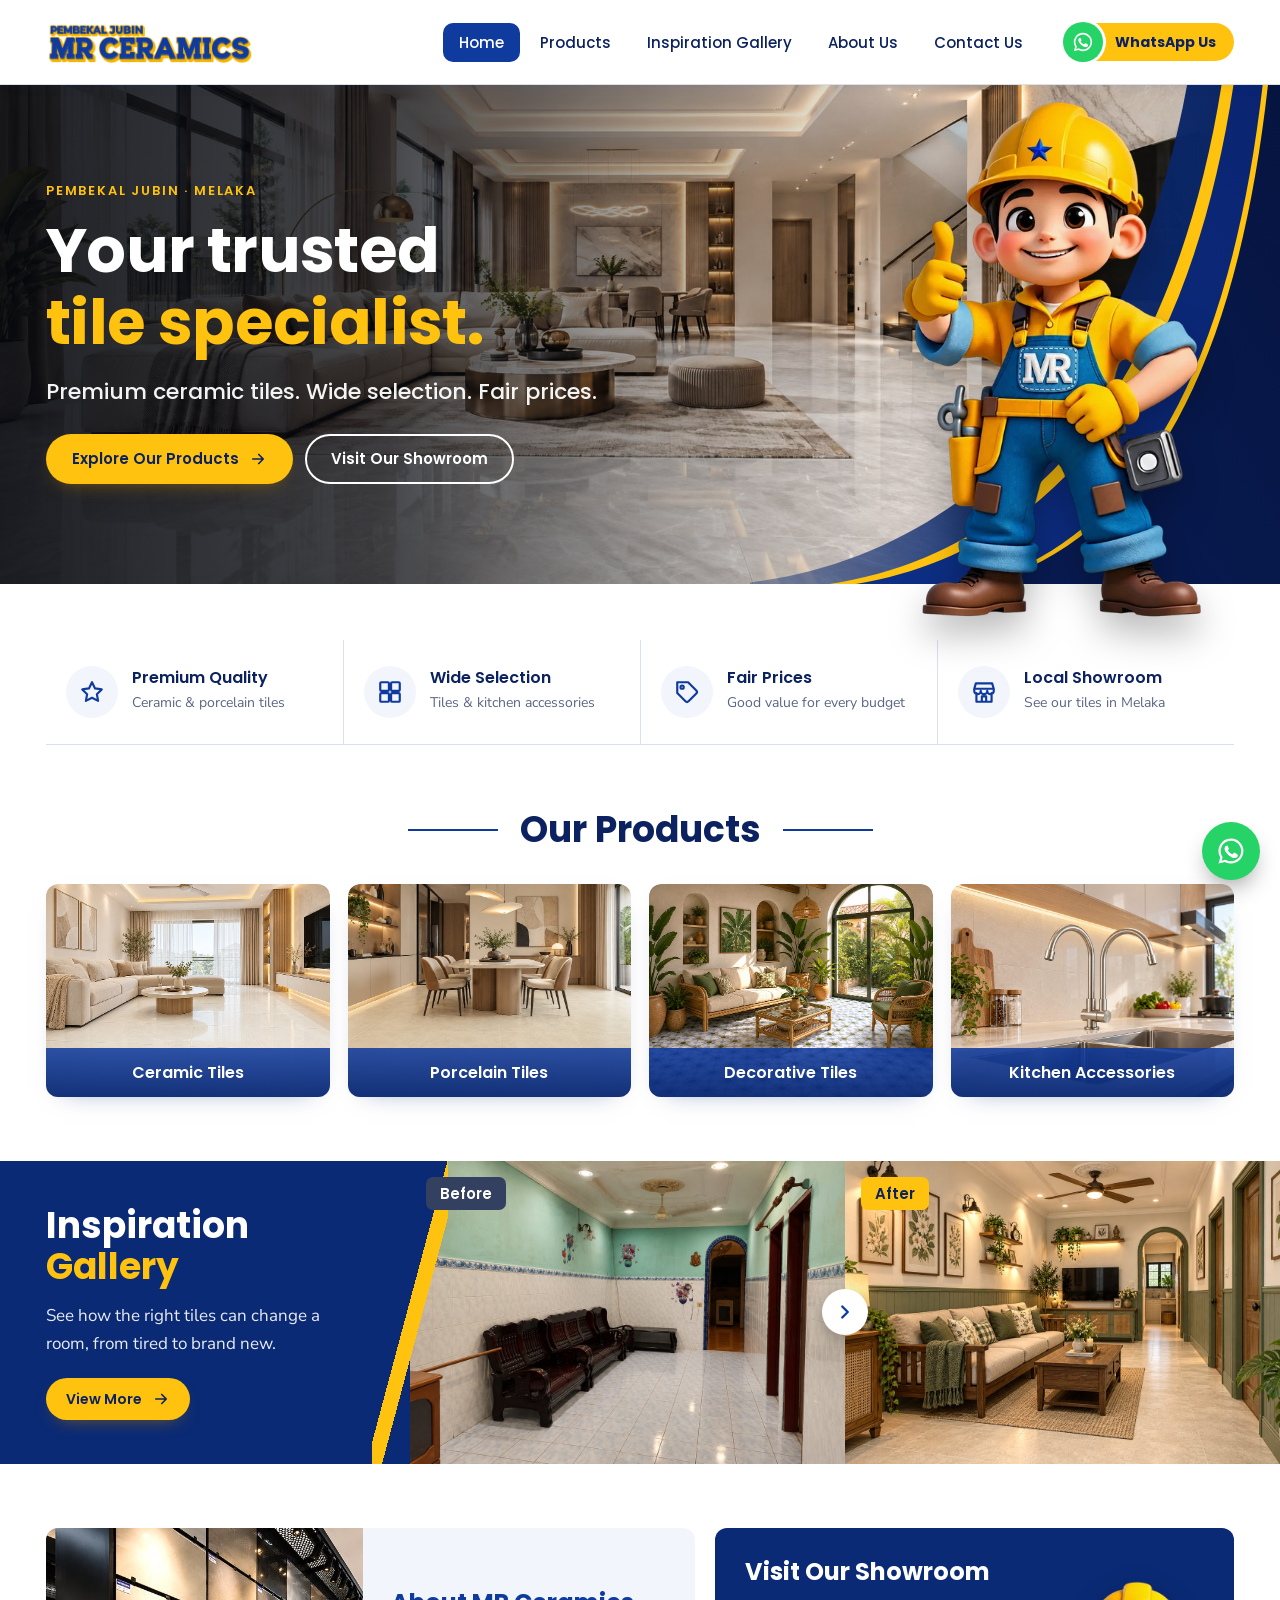
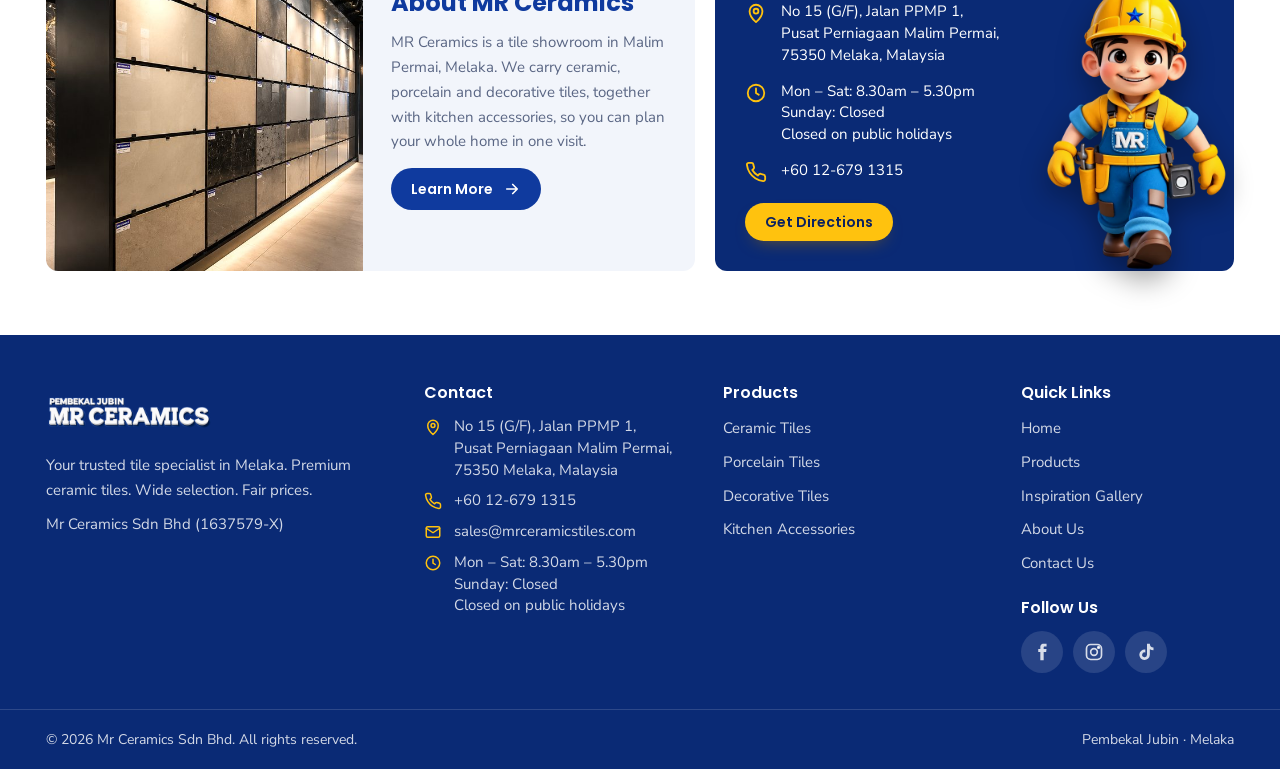
<file: index.html>
<!doctype html>
<html lang="en">
<head>
<meta charset="utf-8">
<meta name="viewport" content="width=device-width, initial-scale=1, viewport-fit=cover">
<title>MR CERAMICS | Tile Specialist in Melaka</title>
<meta name="description" content="MR CERAMICS (Mr Ceramics Sdn Bhd) — your trusted tile specialist in Melaka. Premium ceramic tiles, wide selection, fair prices.">
<link rel="preconnect" href="https://fonts.googleapis.com"><link rel="preconnect" href="https://fonts.gstatic.com" crossorigin>
<link rel="stylesheet" href="https://fonts.googleapis.com/css2?family=Poppins:wght@500;600;700&family=Nunito+Sans:wght@400;600;700&display=swap">
<link rel="stylesheet" href="style.css">
</head>
<body>

<header class="site-header"><div class="wrap nav">
  <a class="brand" href="/"><img src="logo-color.png" width="442" height="150" alt="Pembekal Jubin MR CERAMICS"></a>
  <nav class="menu" id="menu" aria-label="Main"><a href="/" aria-current="page">Home</a><a href="products.html">Products</a><a href="inspiration.html">Inspiration Gallery</a><a href="about.html">About Us</a><a href="contact.html">Contact Us</a><a class="wa-mobile" href="https://wa.me/60126791315" target="_blank" rel="noopener">WhatsApp Us</a></nav>
  <a class="wa-pill" href="https://wa.me/60126791315" target="_blank" rel="noopener"><span class="ic"><svg viewBox="0 0 24 24" fill="currentColor"><path d="M12 2a10 10 0 0 0-8.6 15.1L2 22l5-1.3A10 10 0 1 0 12 2zm0 18.2a8.2 8.2 0 0 1-4.2-1.1l-.3-.2-3 .8.8-2.9-.2-.3A8.2 8.2 0 1 1 12 20.2zm4.5-6.1c-.2-.1-1.5-.7-1.7-.8-.2-.1-.4-.1-.6.1l-.8 1c-.1.2-.3.2-.5.1a6.7 6.7 0 0 1-3.3-2.9c-.2-.4.2-.4.7-1.3.1-.2 0-.3 0-.4l-.8-1.8c-.2-.5-.4-.4-.6-.4h-.5a1 1 0 0 0-.7.3 3 3 0 0 0-.9 2.2 5.2 5.2 0 0 0 1.1 2.7 11.8 11.8 0 0 0 4.5 4c1.7.7 2.3.8 3.2.6.5-.1 1.5-.6 1.7-1.2.2-.6.2-1.1.2-1.2-.1-.1-.2-.2-.5-.3z"/></svg></span><span>WhatsApp Us</span></a>
  <button class="burger" type="button" aria-label="Open menu" aria-controls="menu" aria-expanded="false"><svg viewBox="0 0 24 24" fill="none" stroke="currentColor" stroke-width="2.2" stroke-linecap="round"><path d="M4 7h16M4 12h16M4 17h16"/></svg></button>
</div></header>
<main>

<section class="hero">
  <div class="hero-media"><img class="photo " src="home-hero.jpg" width="1920" height="720" alt="Homepage main image" loading="lazy"></div>
  <div class="hero-shade"></div><div class="hero-swoosh" aria-hidden="true"><svg viewBox="0 0 400 600" preserveAspectRatio="none">
<defs>
<linearGradient id="sw1" x1="0" y1="0" x2="1" y2="0"><stop offset="0" stop-color="#0B2A6F" stop-opacity=".35"/><stop offset=".45" stop-color="#0B2A6F" stop-opacity=".92"/><stop offset="1" stop-color="#0A2463"/></linearGradient>
<linearGradient id="sw2" x1="0" y1="1" x2="1" y2="0"><stop offset="0" stop-color="#0D2F86"/><stop offset="1" stop-color="#0A2470"/></linearGradient>
<linearGradient id="sw3" x1="0" y1="1" x2="1" y2="0"><stop offset="0" stop-color="#081C55"/><stop offset="1" stop-color="#061440"/></linearGradient>
</defs>
<path d="M-10 600 C150 575 285 390 330 0 L400 0 L400 600 Z" fill="url(#sw1)"/>
<path d="M60 600 C205 565 318 380 356 0 L400 0 L400 600 Z" fill="#FFC20E"/>
<path d="M80 600 C222 562 329 378 365 0 L400 0 L400 600 Z" fill="url(#sw2)"/>
<path d="M170 600 C287 548 361 360 387 0 L400 0 L400 600 Z" fill="#FFC20E"/>
<path d="M178 600 C294 546 366 358 391 0 L400 0 L400 600 Z" fill="url(#sw3)"/>
</svg></div>
  <div class="wrap hero-inner"><div class="hero-copy">
    <span class="eyebrow">Pembekal Jubin · Melaka</span>
    <h1>Your trusted <span>tile specialist.</span></h1>
    <p class="sub">Premium ceramic tiles. Wide selection. Fair prices.</p>
    <div class="actions"><a class="btn btn-yellow" href="products.html">Explore Our Products <svg viewBox="0 0 24 24" fill="none" stroke="currentColor" stroke-width="2.2" stroke-linecap="round" stroke-linejoin="round"><path d="M5 12h14M13 6l6 6-6 6"/></svg></a>
    <a class="btn btn-line" href="contact.html">Visit Our Showroom</a></div>
  </div></div>
  <img class="hero-mascot" src="mascot-1.webp" alt="MR CERAMICS mascot giving a thumbs up">
</section>
<div class="wrap"><div class="features"><div class="feature"><span class="fi"><svg viewBox="0 0 24 24" fill="none" stroke="currentColor" stroke-width="2" stroke-linejoin="round"><path d="m12 3 2.8 5.7 6.2.9-4.5 4.4 1.1 6.2L12 17.3 6.4 20.2l1.1-6.2L3 9.6l6.2-.9z"/></svg></span><div><b>Premium Quality</b><span>Ceramic & porcelain tiles</span></div></div><div class="feature"><span class="fi"><svg viewBox="0 0 24 24" fill="none" stroke="currentColor" stroke-width="2"><rect x="3" y="3" width="8" height="8" rx="1"/><rect x="13" y="3" width="8" height="8" rx="1"/><rect x="3" y="13" width="8" height="8" rx="1"/><rect x="13" y="13" width="8" height="8" rx="1"/></svg></span><div><b>Wide Selection</b><span>Tiles & kitchen accessories</span></div></div><div class="feature"><span class="fi"><svg viewBox="0 0 24 24" fill="none" stroke="currentColor" stroke-width="2" stroke-linecap="round" stroke-linejoin="round"><path d="M20.6 13.4 13.4 20.6a2 2 0 0 1-2.8 0L3 13V3h10l7.6 7.6a2 2 0 0 1 0 2.8z"/><circle cx="7.5" cy="7.5" r="1.5"/></svg></span><div><b>Fair Prices</b><span>Good value for every budget</span></div></div><div class="feature"><span class="fi"><svg viewBox="0 0 24 24" fill="none" stroke="currentColor" stroke-width="2" stroke-linecap="round" stroke-linejoin="round"><path d="M3 9l1.5-5h15L21 9M3 9h18v2a3 3 0 0 1-6 0 3 3 0 0 1-6 0 3 3 0 0 1-6 0V9zM5 13v8h14v-8M10 21v-5h4v5"/></svg></span><div><b>Local Showroom</b><span>See our tiles in Melaka</span></div></div></div></div>

<section class="sec"><div class="wrap">
  <div class="sec-title"><h2>Our Products</h2></div>
  <div class="cats"><a class="cat-card" href="products.html#ceramic"><img class="photo " src="category-ceramic.jpg" width="600" height="450" alt="Ceramic Tiles" loading="lazy" style="aspect-ratio:600/450"><span class="name">Ceramic Tiles</span></a><a class="cat-card" href="products.html#porcelain"><img class="photo " src="category-porcelain.jpg" width="600" height="450" alt="Porcelain Tiles" loading="lazy" style="aspect-ratio:600/450"><span class="name">Porcelain Tiles</span></a><a class="cat-card" href="products.html#decorative"><img class="photo " src="category-decorative.jpg" width="600" height="450" alt="Decorative Tiles" loading="lazy" style="aspect-ratio:600/450"><span class="name">Decorative Tiles</span></a><a class="cat-card" href="products.html#kitchen"><img class="photo " src="category-kitchen.jpg" width="600" height="450" alt="Kitchen Accessories" loading="lazy" style="aspect-ratio:600/450"><span class="name">Kitchen Accessories</span></a></div>
</div></section>

<section class="band" aria-label="Inspiration Gallery">
  <div class="band-copy">
    <h2>Inspiration <span>Gallery</span></h2>
    <p>See how the right tiles can change a room, from tired to brand new.</p>
    <a class="btn btn-yellow btn-sm" href="inspiration.html">View More <svg viewBox="0 0 24 24" fill="none" stroke="currentColor" stroke-width="2.2" stroke-linecap="round" stroke-linejoin="round"><path d="M5 12h14M13 6l6 6-6 6"/></svg></a>
  </div>
  <div class="ba-static"><span class="tag before">Before</span><img class="photo " src="home-before.jpg" width="900" height="600" alt="Before photo" loading="lazy"></div>
  <div class="ba-static"><span class="ba-arrow"><svg viewBox="0 0 24 24" fill="none" stroke="currentColor" stroke-width="2.6" stroke-linecap="round" stroke-linejoin="round"><path d="m9 6 6 6-6 6"/></svg></span><span class="tag after">After</span><img class="photo " src="home-after.jpg" width="900" height="600" alt="After photo" loading="lazy"></div>
</section>

<section class="sec"><div class="wrap duo">
  <div class="about-card">
    <img class="photo " src="home-about.jpg" width="800" height="600" alt="Showroom photo" loading="lazy">
    <div class="txt"><h3>About MR Ceramics</h3>
      <p>MR Ceramics is a tile showroom in Malim Permai, Melaka. We carry ceramic, porcelain and decorative tiles, together with kitchen accessories, so you can plan your whole home in one visit.</p>
      <a class="btn btn-blue btn-sm" href="about.html">Learn More <svg viewBox="0 0 24 24" fill="none" stroke="currentColor" stroke-width="2.2" stroke-linecap="round" stroke-linejoin="round"><path d="M5 12h14M13 6l6 6-6 6"/></svg></a></div>
  </div>
  <div class="visit">
    <h3>Visit Our Showroom</h3>
    <ul>
      <li><svg viewBox="0 0 24 24" fill="none" stroke="currentColor" stroke-width="2" stroke-linecap="round" stroke-linejoin="round"><path d="M12 22s7-6.1 7-12a7 7 0 0 0-14 0c0 5.9 7 12 7 12z"/><circle cx="12" cy="10" r="2.6"/></svg><span>No 15 (G/F), Jalan PPMP 1,<br>Pusat Perniagaan Malim Permai,<br>75350 Melaka, Malaysia</span></li>
      <li><svg viewBox="0 0 24 24" fill="none" stroke="currentColor" stroke-width="2" stroke-linecap="round"><circle cx="12" cy="12" r="9"/><path d="M12 7v5l3 2"/></svg><span>Mon – Sat: 8.30am – 5.30pm<br>Sunday: Closed<br>Closed on public holidays</span></li>
      <li><svg viewBox="0 0 24 24" fill="none" stroke="currentColor" stroke-width="2" stroke-linecap="round" stroke-linejoin="round"><path d="M22 16.9v3a2 2 0 0 1-2.2 2 19.8 19.8 0 0 1-8.6-3.1 19.5 19.5 0 0 1-6-6A19.8 19.8 0 0 1 2.1 4.2 2 2 0 0 1 4.1 2h3a2 2 0 0 1 2 1.7c.1.9.4 1.8.7 2.7a2 2 0 0 1-.5 2.1L8 9.8a16 16 0 0 0 6 6l1.3-1.3a2 2 0 0 1 2.1-.4c.9.3 1.8.6 2.7.7a2 2 0 0 1 1.7 2z"/></svg><span>+60 12-679 1315</span></li>
    </ul>
    <div class="actions"><a class="btn btn-yellow btn-sm" href="https://www.google.com/maps/search/?api=1&query=No+15+Jalan+PPMP+1+Pusat+Perniagaan+Malim+Permai+75350+Melaka" target="_blank" rel="noopener">Get Directions</a></div>
    <img class="visit-mascot" src="mascot-2.webp" alt="" aria-hidden="true">
  </div>
</div></section>
</main>
<footer class="site-footer">
  <div class="wrap foot">
    <div>
      <img src="logo-white.png" width="442" height="150" alt="Pembekal Jubin MR CERAMICS">
      <p>Your trusted tile specialist in Melaka. Premium ceramic tiles. Wide selection. Fair prices.</p>
      <p style="margin-top:10px">Mr Ceramics Sdn Bhd (1637579-X)</p>
    </div>
    <div><h4>Contact</h4><ul>
      <li class="row"><svg viewBox="0 0 24 24" fill="none" stroke="currentColor" stroke-width="2" stroke-linecap="round" stroke-linejoin="round"><path d="M12 22s7-6.1 7-12a7 7 0 0 0-14 0c0 5.9 7 12 7 12z"/><circle cx="12" cy="10" r="2.6"/></svg><span>No 15 (G/F), Jalan PPMP 1,<br>Pusat Perniagaan Malim Permai,<br>75350 Melaka, Malaysia</span></li>
      <li class="row"><svg viewBox="0 0 24 24" fill="none" stroke="currentColor" stroke-width="2" stroke-linecap="round" stroke-linejoin="round"><path d="M22 16.9v3a2 2 0 0 1-2.2 2 19.8 19.8 0 0 1-8.6-3.1 19.5 19.5 0 0 1-6-6A19.8 19.8 0 0 1 2.1 4.2 2 2 0 0 1 4.1 2h3a2 2 0 0 1 2 1.7c.1.9.4 1.8.7 2.7a2 2 0 0 1-.5 2.1L8 9.8a16 16 0 0 0 6 6l1.3-1.3a2 2 0 0 1 2.1-.4c.9.3 1.8.6 2.7.7a2 2 0 0 1 1.7 2z"/></svg><span>+60 12-679 1315</span></li>
      <li class="row"><svg viewBox="0 0 24 24" fill="none" stroke="currentColor" stroke-width="2" stroke-linecap="round" stroke-linejoin="round"><rect x="3" y="5" width="18" height="14" rx="2"/><path d="m3 7 9 6 9-6"/></svg><span>sales@mrceramicstiles.com</span></li>
      <li class="row"><svg viewBox="0 0 24 24" fill="none" stroke="currentColor" stroke-width="2" stroke-linecap="round"><circle cx="12" cy="12" r="9"/><path d="M12 7v5l3 2"/></svg><span>Mon – Sat: 8.30am – 5.30pm<br>Sunday: Closed<br>Closed on public holidays</span></li></ul></div>
    <div><h4>Products</h4><ul><li><a href="products.html#ceramic">Ceramic Tiles</a></li><li><a href="products.html#porcelain">Porcelain Tiles</a></li><li><a href="products.html#decorative">Decorative Tiles</a></li><li><a href="products.html#kitchen">Kitchen Accessories</a></li></ul></div>
    <div><h4>Quick Links</h4><ul><li><a href="/">Home</a></li><li><a href="products.html">Products</a></li><li><a href="inspiration.html">Inspiration Gallery</a></li><li><a href="about.html">About Us</a></li><li><a href="contact.html">Contact Us</a></li></ul><h4 style="margin-top:22px">Follow Us</h4><div class="social"><a href="https://www.facebook.com/profile.php?id=61584619290761" target="_blank" rel="noopener" aria-label="Facebook"><svg viewBox="0 0 24 24" fill="currentColor"><path d="M14 8.5V6.6c0-.8.5-1.1 1-1.1h2.5V2h-3.4C10.6 2 10 4.6 10 6.3v2.2H7.5V12H10v10h4V12h3l.4-3.5H14z"/></svg></a><a href="https://www.instagram.com/mr.ceramicssdn/" target="_blank" rel="noopener" aria-label="Instagram"><svg viewBox="0 0 24 24" fill="none" stroke="currentColor" stroke-width="2"><rect x="3" y="3" width="18" height="18" rx="5"/><circle cx="12" cy="12" r="4"/><circle cx="17.5" cy="6.5" r="1" fill="currentColor"/></svg></a><a href="https://www.tiktok.com/@mrceramics" target="_blank" rel="noopener" aria-label="TikTok"><svg viewBox="0 0 24 24" fill="currentColor"><path d="M16.6 2h-3.4v13.4a2.9 2.9 0 1 1-2-2.8V9.1a6.3 6.3 0 1 0 5.4 6.3V8.6a8 8 0 0 0 4.4 1.4V6.6A4.6 4.6 0 0 1 16.6 2z"/></svg></a></div></div>
  </div>
  <div class="foot-bottom"><div class="wrap"><span>© 2026 Mr Ceramics Sdn Bhd. All rights reserved.</span><span>Pembekal Jubin · Melaka</span></div></div>
</footer>
<a class="wa-float" href="https://wa.me/60126791315" target="_blank" rel="noopener" aria-label="Chat with us on WhatsApp"><svg viewBox="0 0 24 24" fill="currentColor"><path d="M12 2a10 10 0 0 0-8.6 15.1L2 22l5-1.3A10 10 0 1 0 12 2zm0 18.2a8.2 8.2 0 0 1-4.2-1.1l-.3-.2-3 .8.8-2.9-.2-.3A8.2 8.2 0 1 1 12 20.2zm4.5-6.1c-.2-.1-1.5-.7-1.7-.8-.2-.1-.4-.1-.6.1l-.8 1c-.1.2-.3.2-.5.1a6.7 6.7 0 0 1-3.3-2.9c-.2-.4.2-.4.7-1.3.1-.2 0-.3 0-.4l-.8-1.8c-.2-.5-.4-.4-.6-.4h-.5a1 1 0 0 0-.7.3 3 3 0 0 0-.9 2.2 5.2 5.2 0 0 0 1.1 2.7 11.8 11.8 0 0 0 4.5 4c1.7.7 2.3.8 3.2.6.5-.1 1.5-.6 1.7-1.2.2-.6.2-1.1.2-1.2-.1-.1-.2-.2-.5-.3z"/></svg></a>
<script src="script.js"></script>
</body>
</html>
</file>
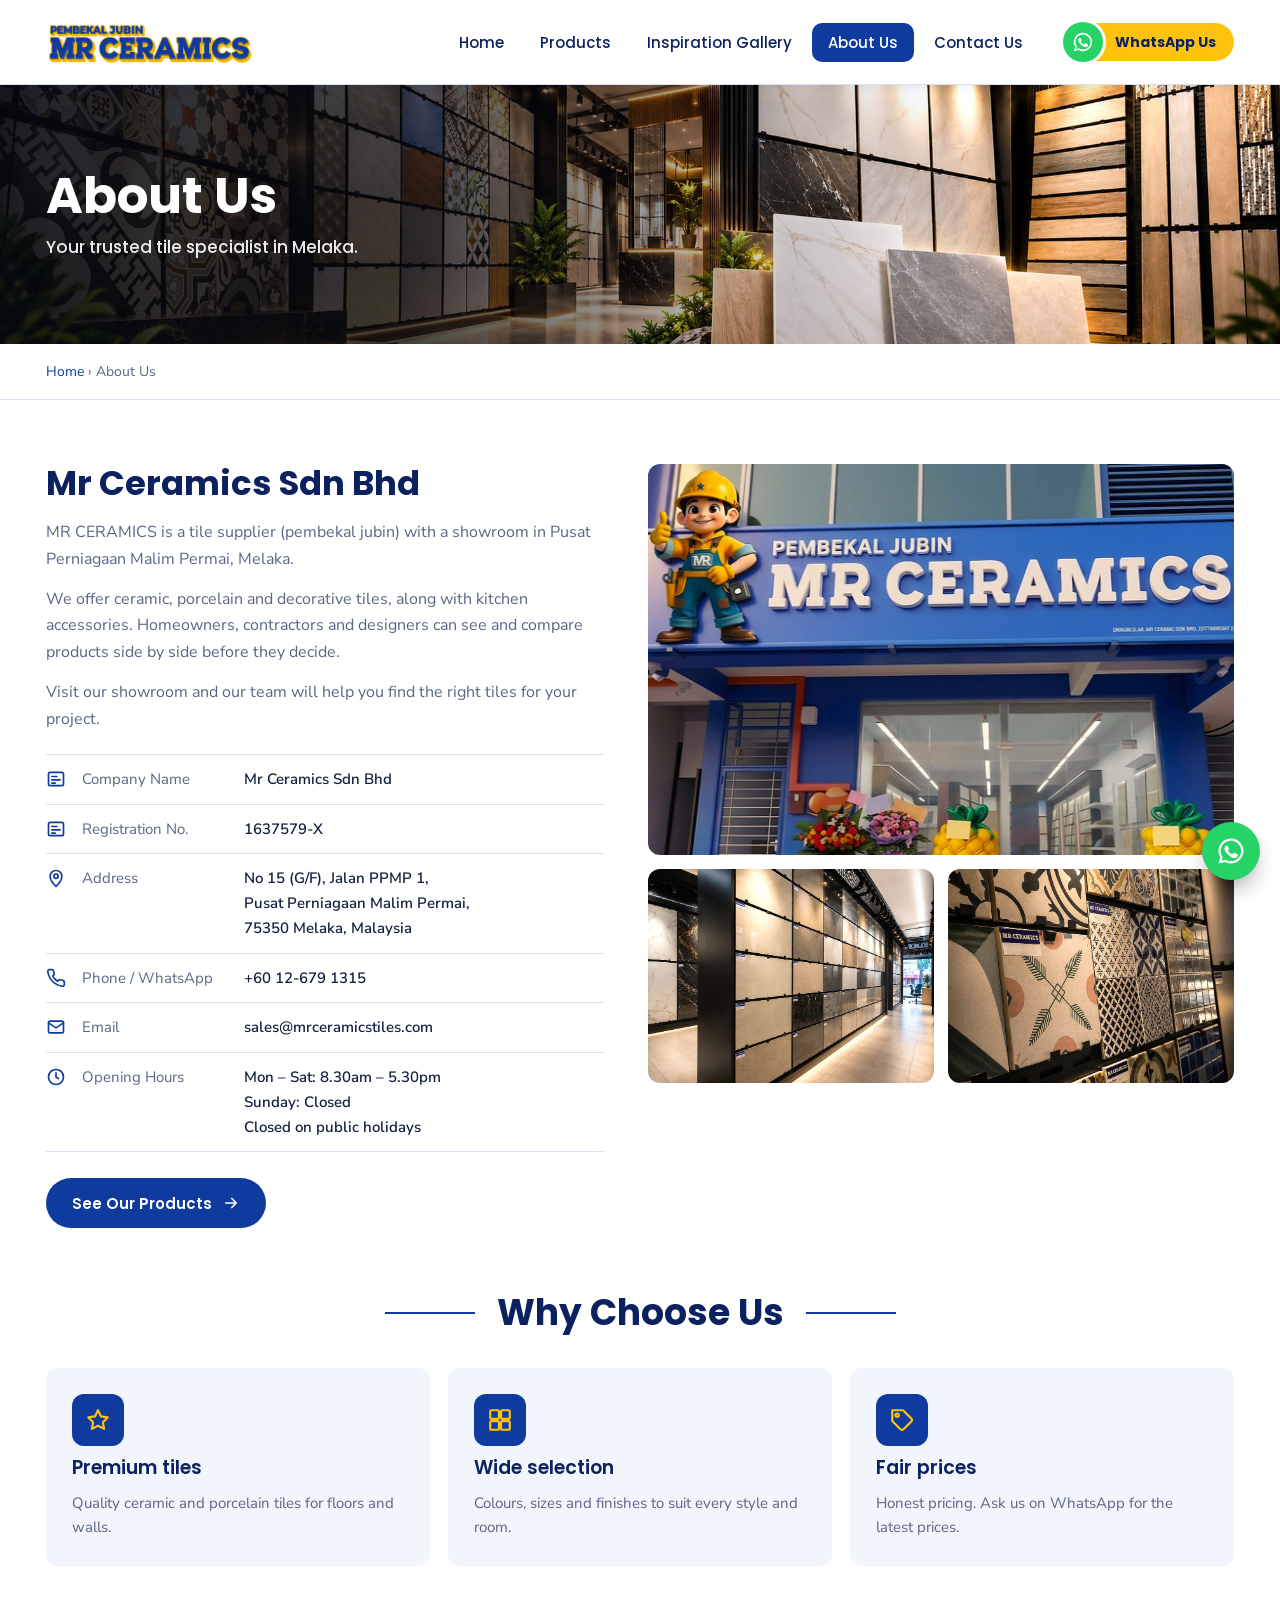
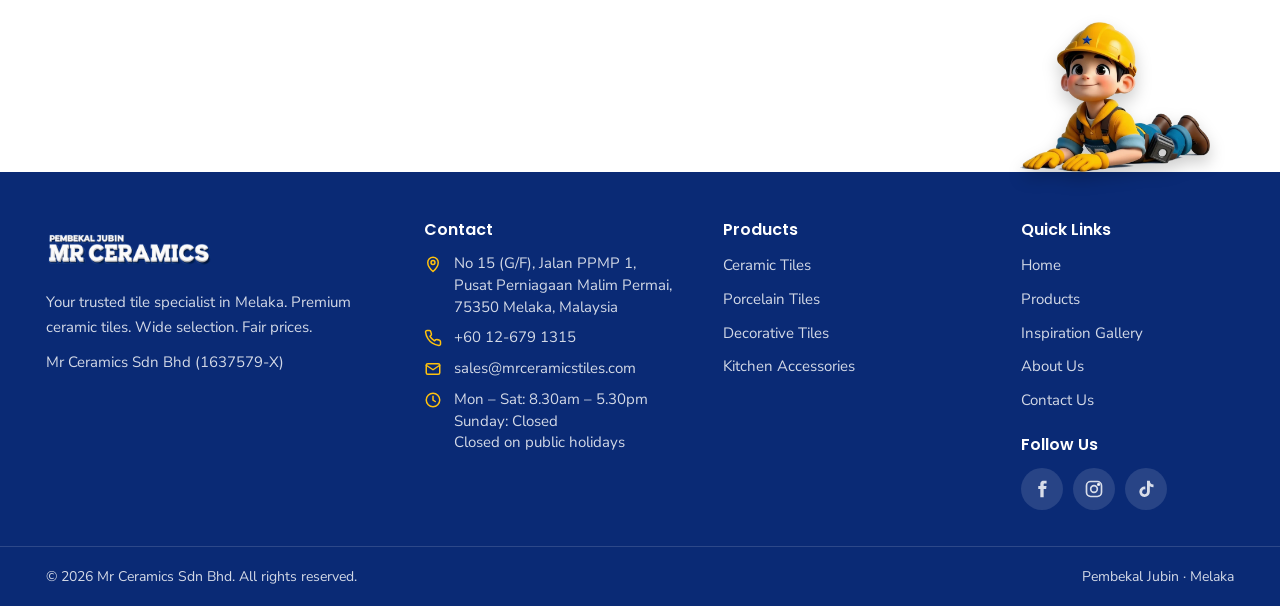
<file: about.html>
<!doctype html>
<html lang="en">
<head>
<meta charset="utf-8">
<meta name="viewport" content="width=device-width, initial-scale=1, viewport-fit=cover">
<title>About Us | MR CERAMICS</title>
<meta name="description" content="About Mr Ceramics Sdn Bhd (1637579-X), a tile showroom in Malim Permai, Melaka.">
<link rel="preconnect" href="https://fonts.googleapis.com"><link rel="preconnect" href="https://fonts.gstatic.com" crossorigin>
<link rel="stylesheet" href="https://fonts.googleapis.com/css2?family=Poppins:wght@500;600;700&family=Nunito+Sans:wght@400;600;700&display=swap">
<link rel="stylesheet" href="style.css">
</head>
<body>

<header class="site-header"><div class="wrap nav">
  <a class="brand" href="/"><img src="logo-color.png" width="442" height="150" alt="Pembekal Jubin MR CERAMICS"></a>
  <nav class="menu" id="menu" aria-label="Main"><a href="/">Home</a><a href="products.html">Products</a><a href="inspiration.html">Inspiration Gallery</a><a href="about.html" aria-current="page">About Us</a><a href="contact.html">Contact Us</a><a class="wa-mobile" href="https://wa.me/60126791315" target="_blank" rel="noopener">WhatsApp Us</a></nav>
  <a class="wa-pill" href="https://wa.me/60126791315" target="_blank" rel="noopener"><span class="ic"><svg viewBox="0 0 24 24" fill="currentColor"><path d="M12 2a10 10 0 0 0-8.6 15.1L2 22l5-1.3A10 10 0 1 0 12 2zm0 18.2a8.2 8.2 0 0 1-4.2-1.1l-.3-.2-3 .8.8-2.9-.2-.3A8.2 8.2 0 1 1 12 20.2zm4.5-6.1c-.2-.1-1.5-.7-1.7-.8-.2-.1-.4-.1-.6.1l-.8 1c-.1.2-.3.2-.5.1a6.7 6.7 0 0 1-3.3-2.9c-.2-.4.2-.4.7-1.3.1-.2 0-.3 0-.4l-.8-1.8c-.2-.5-.4-.4-.6-.4h-.5a1 1 0 0 0-.7.3 3 3 0 0 0-.9 2.2 5.2 5.2 0 0 0 1.1 2.7 11.8 11.8 0 0 0 4.5 4c1.7.7 2.3.8 3.2.6.5-.1 1.5-.6 1.7-1.2.2-.6.2-1.1.2-1.2-.1-.1-.2-.2-.5-.3z"/></svg></span><span>WhatsApp Us</span></a>
  <button class="burger" type="button" aria-label="Open menu" aria-controls="menu" aria-expanded="false"><svg viewBox="0 0 24 24" fill="none" stroke="currentColor" stroke-width="2.2" stroke-linecap="round"><path d="M4 7h16M4 12h16M4 17h16"/></svg></button>
</div></header>
<main>
<section class="banner">
  <div class="banner-media"><img class="photo " src="banner-about.jpg" width="1920" height="400" alt="About page banner" loading="lazy"></div>
  <div class="hero-shade"></div>
  <div class="wrap" style="position:relative;width:100%"><div class="banner-copy"><h1>About Us</h1><p>Your trusted tile specialist in Melaka.</p></div></div>
  
</section>
<div class="crumbs"><div class="wrap"><a href="/">Home</a> › About Us</div></div>
<section class="sec"><div class="wrap about-grid">
  <div class="lead">
    <h2>Mr Ceramics Sdn Bhd</h2>
    <p>MR CERAMICS is a tile supplier (pembekal jubin) with a showroom in Pusat Perniagaan Malim Permai, Melaka.</p>
    <p>We offer ceramic, porcelain and decorative tiles, along with kitchen accessories. Homeowners, contractors and designers can see and compare products side by side before they decide.</p>
    <p>Visit our showroom and our team will help you find the right tiles for your project.</p>
    <ul class="facts"><li><svg viewBox="0 0 24 24" fill="none" stroke="currentColor" stroke-width="2" stroke-linecap="round"><rect x="3" y="4" width="18" height="16" rx="2"/><path d="M7 9h6M7 13h10M7 17h4"/></svg><span class="k">Company Name</span><span class="v">Mr Ceramics Sdn Bhd</span></li><li><svg viewBox="0 0 24 24" fill="none" stroke="currentColor" stroke-width="2" stroke-linecap="round"><rect x="3" y="4" width="18" height="16" rx="2"/><path d="M7 9h6M7 13h10M7 17h4"/></svg><span class="k">Registration No.</span><span class="v">1637579-X</span></li><li><svg viewBox="0 0 24 24" fill="none" stroke="currentColor" stroke-width="2" stroke-linecap="round" stroke-linejoin="round"><path d="M12 22s7-6.1 7-12a7 7 0 0 0-14 0c0 5.9 7 12 7 12z"/><circle cx="12" cy="10" r="2.6"/></svg><span class="k">Address</span><span class="v">No 15 (G/F), Jalan PPMP 1,<br>Pusat Perniagaan Malim Permai,<br>75350 Melaka, Malaysia</span></li><li><svg viewBox="0 0 24 24" fill="none" stroke="currentColor" stroke-width="2" stroke-linecap="round" stroke-linejoin="round"><path d="M22 16.9v3a2 2 0 0 1-2.2 2 19.8 19.8 0 0 1-8.6-3.1 19.5 19.5 0 0 1-6-6A19.8 19.8 0 0 1 2.1 4.2 2 2 0 0 1 4.1 2h3a2 2 0 0 1 2 1.7c.1.9.4 1.8.7 2.7a2 2 0 0 1-.5 2.1L8 9.8a16 16 0 0 0 6 6l1.3-1.3a2 2 0 0 1 2.1-.4c.9.3 1.8.6 2.7.7a2 2 0 0 1 1.7 2z"/></svg><span class="k">Phone / WhatsApp</span><span class="v">+60 12-679 1315</span></li><li><svg viewBox="0 0 24 24" fill="none" stroke="currentColor" stroke-width="2" stroke-linecap="round" stroke-linejoin="round"><rect x="3" y="5" width="18" height="14" rx="2"/><path d="m3 7 9 6 9-6"/></svg><span class="k">Email</span><span class="v">sales@mrceramicstiles.com</span></li><li><svg viewBox="0 0 24 24" fill="none" stroke="currentColor" stroke-width="2" stroke-linecap="round"><circle cx="12" cy="12" r="9"/><path d="M12 7v5l3 2"/></svg><span class="k">Opening Hours</span><span class="v">Mon – Sat: 8.30am – 5.30pm<br>Sunday: Closed<br>Closed on public holidays</span></li></ul>
    <a class="btn btn-blue" href="products.html">See Our Products <svg viewBox="0 0 24 24" fill="none" stroke="currentColor" stroke-width="2.2" stroke-linecap="round" stroke-linejoin="round"><path d="M5 12h14M13 6l6 6-6 6"/></svg></a>
  </div>
  <div class="gallery">
    <img class="photo big" src="about-storefront.jpg" width="1200" height="800" alt="Showroom front" loading="lazy" style="aspect-ratio:1200/800">
    <img class="photo " src="about-showroom-1.jpg" width="600" height="450" alt="Showroom inside" loading="lazy" style="aspect-ratio:600/450">
    <img class="photo " src="about-showroom-2.jpg" width="600" height="450" alt="Showroom inside" loading="lazy" style="aspect-ratio:600/450">
  </div>
</div></section>
<section class="sec" style="padding-top:0"><div class="wrap">
  <div class="sec-title"><h2>Why Choose Us</h2></div>
  <div class="values"><div class="value"><span class="fi"><svg viewBox="0 0 24 24" fill="none" stroke="currentColor" stroke-width="2" stroke-linejoin="round"><path d="m12 3 2.8 5.7 6.2.9-4.5 4.4 1.1 6.2L12 17.3 6.4 20.2l1.1-6.2L3 9.6l6.2-.9z"/></svg></span><b>Premium tiles</b><span>Quality ceramic and porcelain tiles for floors and walls.</span></div><div class="value"><span class="fi"><svg viewBox="0 0 24 24" fill="none" stroke="currentColor" stroke-width="2"><rect x="3" y="3" width="8" height="8" rx="1"/><rect x="13" y="3" width="8" height="8" rx="1"/><rect x="3" y="13" width="8" height="8" rx="1"/><rect x="13" y="13" width="8" height="8" rx="1"/></svg></span><b>Wide selection</b><span>Colours, sizes and finishes to suit every style and room.</span></div><div class="value"><span class="fi"><svg viewBox="0 0 24 24" fill="none" stroke="currentColor" stroke-width="2" stroke-linecap="round" stroke-linejoin="round"><path d="M20.6 13.4 13.4 20.6a2 2 0 0 1-2.8 0L3 13V3h10l7.6 7.6a2 2 0 0 1 0 2.8z"/><circle cx="7.5" cy="7.5" r="1.5"/></svg></span><b>Fair prices</b><span>Honest pricing. Ask us on WhatsApp for the latest prices.</span></div></div>
</div></section>
<div class="peek" aria-hidden="true"><img src="mascot-6.webp" alt=""></div>
</main>
<footer class="site-footer">
  <div class="wrap foot">
    <div>
      <img src="logo-white.png" width="442" height="150" alt="Pembekal Jubin MR CERAMICS">
      <p>Your trusted tile specialist in Melaka. Premium ceramic tiles. Wide selection. Fair prices.</p>
      <p style="margin-top:10px">Mr Ceramics Sdn Bhd (1637579-X)</p>
    </div>
    <div><h4>Contact</h4><ul>
      <li class="row"><svg viewBox="0 0 24 24" fill="none" stroke="currentColor" stroke-width="2" stroke-linecap="round" stroke-linejoin="round"><path d="M12 22s7-6.1 7-12a7 7 0 0 0-14 0c0 5.9 7 12 7 12z"/><circle cx="12" cy="10" r="2.6"/></svg><span>No 15 (G/F), Jalan PPMP 1,<br>Pusat Perniagaan Malim Permai,<br>75350 Melaka, Malaysia</span></li>
      <li class="row"><svg viewBox="0 0 24 24" fill="none" stroke="currentColor" stroke-width="2" stroke-linecap="round" stroke-linejoin="round"><path d="M22 16.9v3a2 2 0 0 1-2.2 2 19.8 19.8 0 0 1-8.6-3.1 19.5 19.5 0 0 1-6-6A19.8 19.8 0 0 1 2.1 4.2 2 2 0 0 1 4.1 2h3a2 2 0 0 1 2 1.7c.1.9.4 1.8.7 2.7a2 2 0 0 1-.5 2.1L8 9.8a16 16 0 0 0 6 6l1.3-1.3a2 2 0 0 1 2.1-.4c.9.3 1.8.6 2.7.7a2 2 0 0 1 1.7 2z"/></svg><span>+60 12-679 1315</span></li>
      <li class="row"><svg viewBox="0 0 24 24" fill="none" stroke="currentColor" stroke-width="2" stroke-linecap="round" stroke-linejoin="round"><rect x="3" y="5" width="18" height="14" rx="2"/><path d="m3 7 9 6 9-6"/></svg><span>sales@mrceramicstiles.com</span></li>
      <li class="row"><svg viewBox="0 0 24 24" fill="none" stroke="currentColor" stroke-width="2" stroke-linecap="round"><circle cx="12" cy="12" r="9"/><path d="M12 7v5l3 2"/></svg><span>Mon – Sat: 8.30am – 5.30pm<br>Sunday: Closed<br>Closed on public holidays</span></li></ul></div>
    <div><h4>Products</h4><ul><li><a href="products.html#ceramic">Ceramic Tiles</a></li><li><a href="products.html#porcelain">Porcelain Tiles</a></li><li><a href="products.html#decorative">Decorative Tiles</a></li><li><a href="products.html#kitchen">Kitchen Accessories</a></li></ul></div>
    <div><h4>Quick Links</h4><ul><li><a href="/">Home</a></li><li><a href="products.html">Products</a></li><li><a href="inspiration.html">Inspiration Gallery</a></li><li><a href="about.html">About Us</a></li><li><a href="contact.html">Contact Us</a></li></ul><h4 style="margin-top:22px">Follow Us</h4><div class="social"><a href="https://www.facebook.com/profile.php?id=61584619290761" target="_blank" rel="noopener" aria-label="Facebook"><svg viewBox="0 0 24 24" fill="currentColor"><path d="M14 8.5V6.6c0-.8.5-1.1 1-1.1h2.5V2h-3.4C10.6 2 10 4.6 10 6.3v2.2H7.5V12H10v10h4V12h3l.4-3.5H14z"/></svg></a><a href="https://www.instagram.com/mr.ceramicssdn/" target="_blank" rel="noopener" aria-label="Instagram"><svg viewBox="0 0 24 24" fill="none" stroke="currentColor" stroke-width="2"><rect x="3" y="3" width="18" height="18" rx="5"/><circle cx="12" cy="12" r="4"/><circle cx="17.5" cy="6.5" r="1" fill="currentColor"/></svg></a><a href="https://www.tiktok.com/@mrceramics" target="_blank" rel="noopener" aria-label="TikTok"><svg viewBox="0 0 24 24" fill="currentColor"><path d="M16.6 2h-3.4v13.4a2.9 2.9 0 1 1-2-2.8V9.1a6.3 6.3 0 1 0 5.4 6.3V8.6a8 8 0 0 0 4.4 1.4V6.6A4.6 4.6 0 0 1 16.6 2z"/></svg></a></div></div>
  </div>
  <div class="foot-bottom"><div class="wrap"><span>© 2026 Mr Ceramics Sdn Bhd. All rights reserved.</span><span>Pembekal Jubin · Melaka</span></div></div>
</footer>
<a class="wa-float" href="https://wa.me/60126791315" target="_blank" rel="noopener" aria-label="Chat with us on WhatsApp"><svg viewBox="0 0 24 24" fill="currentColor"><path d="M12 2a10 10 0 0 0-8.6 15.1L2 22l5-1.3A10 10 0 1 0 12 2zm0 18.2a8.2 8.2 0 0 1-4.2-1.1l-.3-.2-3 .8.8-2.9-.2-.3A8.2 8.2 0 1 1 12 20.2zm4.5-6.1c-.2-.1-1.5-.7-1.7-.8-.2-.1-.4-.1-.6.1l-.8 1c-.1.2-.3.2-.5.1a6.7 6.7 0 0 1-3.3-2.9c-.2-.4.2-.4.7-1.3.1-.2 0-.3 0-.4l-.8-1.8c-.2-.5-.4-.4-.6-.4h-.5a1 1 0 0 0-.7.3 3 3 0 0 0-.9 2.2 5.2 5.2 0 0 0 1.1 2.7 11.8 11.8 0 0 0 4.5 4c1.7.7 2.3.8 3.2.6.5-.1 1.5-.6 1.7-1.2.2-.6.2-1.1.2-1.2-.1-.1-.2-.2-.5-.3z"/></svg></a>
<script src="script.js"></script>
</body>
</html>
</file>
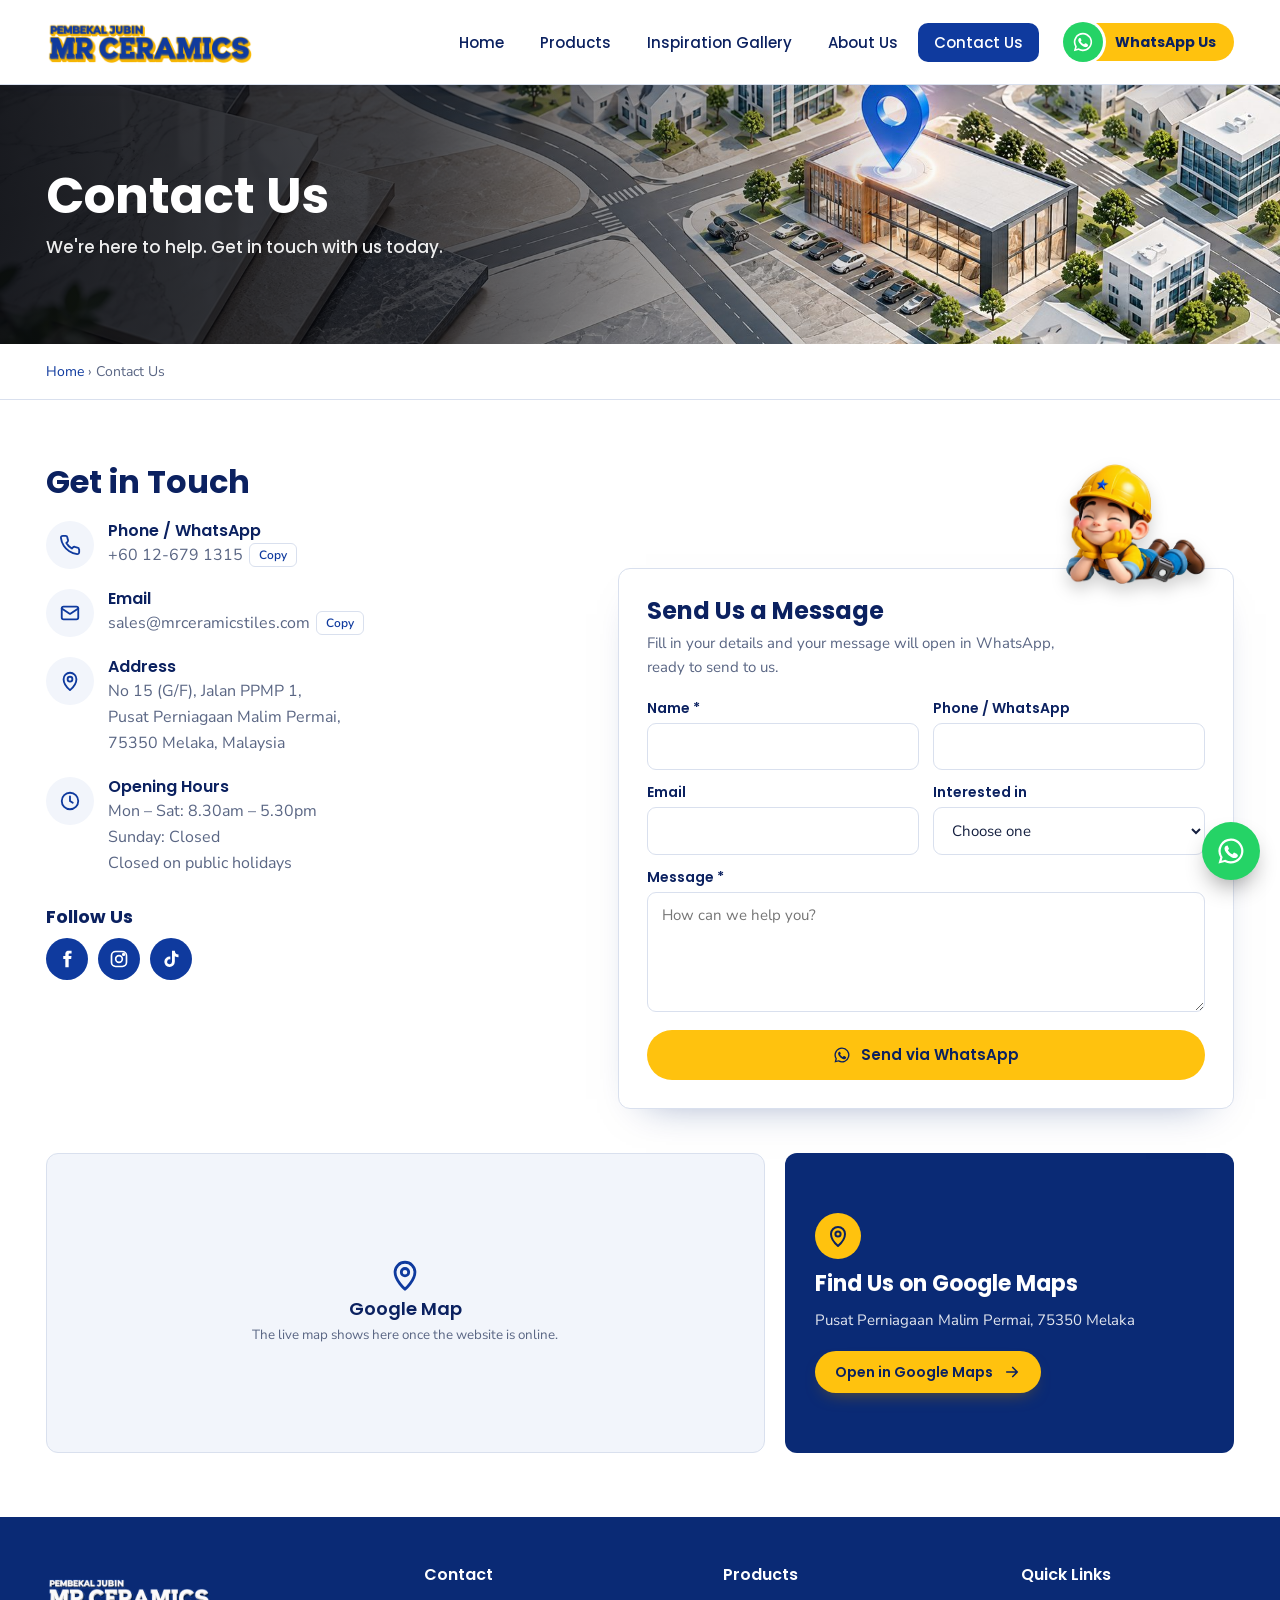
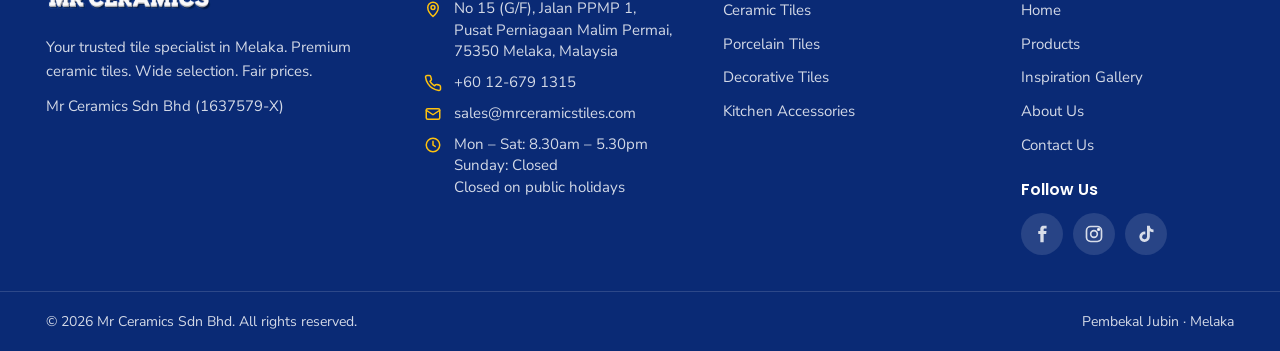
<file: contact.html>
<!doctype html>
<html lang="en">
<head>
<meta charset="utf-8">
<meta name="viewport" content="width=device-width, initial-scale=1, viewport-fit=cover">
<title>Contact Us | MR CERAMICS</title>
<meta name="description" content="Contact MR CERAMICS Melaka: phone and WhatsApp +60 12-679 1315, showroom at Malim Permai.">
<link rel="preconnect" href="https://fonts.googleapis.com"><link rel="preconnect" href="https://fonts.gstatic.com" crossorigin>
<link rel="stylesheet" href="https://fonts.googleapis.com/css2?family=Poppins:wght@500;600;700&family=Nunito+Sans:wght@400;600;700&display=swap">
<link rel="stylesheet" href="style.css">
</head>
<body>

<header class="site-header"><div class="wrap nav">
  <a class="brand" href="/"><img src="logo-color.png" width="442" height="150" alt="Pembekal Jubin MR CERAMICS"></a>
  <nav class="menu" id="menu" aria-label="Main"><a href="/">Home</a><a href="products.html">Products</a><a href="inspiration.html">Inspiration Gallery</a><a href="about.html">About Us</a><a href="contact.html" aria-current="page">Contact Us</a><a class="wa-mobile" href="https://wa.me/60126791315" target="_blank" rel="noopener">WhatsApp Us</a></nav>
  <a class="wa-pill" href="https://wa.me/60126791315" target="_blank" rel="noopener"><span class="ic"><svg viewBox="0 0 24 24" fill="currentColor"><path d="M12 2a10 10 0 0 0-8.6 15.1L2 22l5-1.3A10 10 0 1 0 12 2zm0 18.2a8.2 8.2 0 0 1-4.2-1.1l-.3-.2-3 .8.8-2.9-.2-.3A8.2 8.2 0 1 1 12 20.2zm4.5-6.1c-.2-.1-1.5-.7-1.7-.8-.2-.1-.4-.1-.6.1l-.8 1c-.1.2-.3.2-.5.1a6.7 6.7 0 0 1-3.3-2.9c-.2-.4.2-.4.7-1.3.1-.2 0-.3 0-.4l-.8-1.8c-.2-.5-.4-.4-.6-.4h-.5a1 1 0 0 0-.7.3 3 3 0 0 0-.9 2.2 5.2 5.2 0 0 0 1.1 2.7 11.8 11.8 0 0 0 4.5 4c1.7.7 2.3.8 3.2.6.5-.1 1.5-.6 1.7-1.2.2-.6.2-1.1.2-1.2-.1-.1-.2-.2-.5-.3z"/></svg></span><span>WhatsApp Us</span></a>
  <button class="burger" type="button" aria-label="Open menu" aria-controls="menu" aria-expanded="false"><svg viewBox="0 0 24 24" fill="none" stroke="currentColor" stroke-width="2.2" stroke-linecap="round"><path d="M4 7h16M4 12h16M4 17h16"/></svg></button>
</div></header>
<main>
<section class="banner">
  <div class="banner-media"><img class="photo " src="banner-contact.jpg" width="1920" height="400" alt="Contact page banner" loading="lazy"></div>
  <div class="hero-shade"></div>
  <div class="wrap" style="position:relative;width:100%"><div class="banner-copy"><h1>Contact Us</h1><p>We're here to help. Get in touch with us today.</p></div></div>
  
</section>
<div class="crumbs"><div class="wrap"><a href="/">Home</a> › Contact Us</div></div>
<section class="sec"><div class="wrap contact-grid">
  <div>
    <div class="sec-head" style="margin-bottom:0"><h2>Get in Touch</h2></div>
    <ul class="contact-list">
      <li><span class="fi"><svg viewBox="0 0 24 24" fill="none" stroke="currentColor" stroke-width="2" stroke-linecap="round" stroke-linejoin="round"><path d="M22 16.9v3a2 2 0 0 1-2.2 2 19.8 19.8 0 0 1-8.6-3.1 19.5 19.5 0 0 1-6-6A19.8 19.8 0 0 1 2.1 4.2 2 2 0 0 1 4.1 2h3a2 2 0 0 1 2 1.7c.1.9.4 1.8.7 2.7a2 2 0 0 1-.5 2.1L8 9.8a16 16 0 0 0 6 6l1.3-1.3a2 2 0 0 1 2.1-.4c.9.3 1.8.6 2.7.7a2 2 0 0 1 1.7 2z"/></svg></span><div><b>Phone / WhatsApp</b><span class="v">+60 12-679 1315</span><button class="copy" type="button" data-text="+60 12-679 1315">Copy</button></div></li>
      <li><span class="fi"><svg viewBox="0 0 24 24" fill="none" stroke="currentColor" stroke-width="2" stroke-linecap="round" stroke-linejoin="round"><rect x="3" y="5" width="18" height="14" rx="2"/><path d="m3 7 9 6 9-6"/></svg></span><div><b>Email</b><span class="v">sales@mrceramicstiles.com</span><button class="copy" type="button" data-text="sales@mrceramicstiles.com">Copy</button></div></li>
      <li><span class="fi"><svg viewBox="0 0 24 24" fill="none" stroke="currentColor" stroke-width="2" stroke-linecap="round" stroke-linejoin="round"><path d="M12 22s7-6.1 7-12a7 7 0 0 0-14 0c0 5.9 7 12 7 12z"/><circle cx="12" cy="10" r="2.6"/></svg></span><div><b>Address</b><span class="v">No 15 (G/F), Jalan PPMP 1,<br>Pusat Perniagaan Malim Permai,<br>75350 Melaka, Malaysia</span></div></li>
      <li><span class="fi"><svg viewBox="0 0 24 24" fill="none" stroke="currentColor" stroke-width="2" stroke-linecap="round"><circle cx="12" cy="12" r="9"/><path d="M12 7v5l3 2"/></svg></span><div><b>Opening Hours</b><span class="v">Mon – Sat: 8.30am – 5.30pm<br>Sunday: Closed<br>Closed on public holidays</span></div></li>
    </ul>
    <h3 style="font-size:18px;color:var(--blue-ink);margin-top:30px">Follow Us</h3>
    <div class="social"><a href="https://www.facebook.com/profile.php?id=61584619290761" target="_blank" rel="noopener" aria-label="Facebook"><svg viewBox="0 0 24 24" fill="currentColor"><path d="M14 8.5V6.6c0-.8.5-1.1 1-1.1h2.5V2h-3.4C10.6 2 10 4.6 10 6.3v2.2H7.5V12H10v10h4V12h3l.4-3.5H14z"/></svg></a><a href="https://www.instagram.com/mr.ceramicssdn/" target="_blank" rel="noopener" aria-label="Instagram"><svg viewBox="0 0 24 24" fill="none" stroke="currentColor" stroke-width="2"><rect x="3" y="3" width="18" height="18" rx="5"/><circle cx="12" cy="12" r="4"/><circle cx="17.5" cy="6.5" r="1" fill="currentColor"/></svg></a><a href="https://www.tiktok.com/@mrceramics" target="_blank" rel="noopener" aria-label="TikTok"><svg viewBox="0 0 24 24" fill="currentColor"><path d="M16.6 2h-3.4v13.4a2.9 2.9 0 1 1-2-2.8V9.1a6.3 6.3 0 1 0 5.4 6.3V8.6a8 8 0 0 0 4.4 1.4V6.6A4.6 4.6 0 0 1 16.6 2z"/></svg></a></div>
  </div>
  <div class="form-wrap">
    <img class="form-mascot" src="mascot-4.webp" alt="" aria-hidden="true">
    <form class="form-card" id="enquiry" novalidate>
      <h2>Send Us a Message</h2>
      <p>Fill in your details and your message will open in WhatsApp, ready to send to us.</p>
      <div class="fields">
        <div class="field"><label for="f-name">Name *</label><input id="f-name" autocomplete="name" required></div>
        <div class="field"><label for="f-phone">Phone / WhatsApp</label><input id="f-phone" type="tel" autocomplete="tel"></div>
        <div class="field"><label for="f-email">Email</label><input id="f-email" type="email" autocomplete="email"></div>
        <div class="field"><label for="f-topic">Interested in</label><select id="f-topic"><option value="">Choose one</option><option>Ceramic Tiles</option><option>Porcelain Tiles</option><option>Decorative Tiles</option><option>Kitchen Accessories</option><option>Other</option></select></div>
        <div class="field full"><label for="f-msg">Message *</label><textarea id="f-msg" placeholder="How can we help you?" required></textarea></div>
      </div>
      <a class="btn send" id="send-wa" href="https://wa.me/60126791315" target="_blank" rel="noopener"><svg viewBox="0 0 24 24" fill="currentColor"><path d="M12 2a10 10 0 0 0-8.6 15.1L2 22l5-1.3A10 10 0 1 0 12 2zm0 18.2a8.2 8.2 0 0 1-4.2-1.1l-.3-.2-3 .8.8-2.9-.2-.3A8.2 8.2 0 1 1 12 20.2zm4.5-6.1c-.2-.1-1.5-.7-1.7-.8-.2-.1-.4-.1-.6.1l-.8 1c-.1.2-.3.2-.5.1a6.7 6.7 0 0 1-3.3-2.9c-.2-.4.2-.4.7-1.3.1-.2 0-.3 0-.4l-.8-1.8c-.2-.5-.4-.4-.6-.4h-.5a1 1 0 0 0-.7.3 3 3 0 0 0-.9 2.2 5.2 5.2 0 0 0 1.1 2.7 11.8 11.8 0 0 0 4.5 4c1.7.7 2.3.8 3.2.6.5-.1 1.5-.6 1.7-1.2.2-.6.2-1.1.2-1.2-.1-.1-.2-.2-.5-.3z"/></svg> Send via WhatsApp</a>
      <p class="form-error" id="form-error" hidden>Please fill in your name and message first.</p>
    </form>
  </div>
</div>
<div class="wrap map-row">
  <div class="map-embed"><span class="map-fallback"><svg viewBox="0 0 24 24" fill="none" stroke="currentColor" stroke-width="2" stroke-linecap="round" stroke-linejoin="round"><path d="M12 22s7-6.1 7-12a7 7 0 0 0-14 0c0 5.9 7 12 7 12z"/><circle cx="12" cy="10" r="2.6"/></svg><b>Google Map</b><small>The live map shows here once the website is online.</small></span>
  <iframe title="MR CERAMICS on Google Maps" src="https://www.google.com/maps?q=No+15+Jalan+PPMP+1+Pusat+Perniagaan+Malim+Permai+75350+Melaka&amp;output=embed" loading="lazy" referrerpolicy="no-referrer-when-downgrade"></iframe></div>
  <div class="map-card"><span class="pin"><svg viewBox="0 0 24 24" fill="none" stroke="currentColor" stroke-width="2" stroke-linecap="round" stroke-linejoin="round"><path d="M12 22s7-6.1 7-12a7 7 0 0 0-14 0c0 5.9 7 12 7 12z"/><circle cx="12" cy="10" r="2.6"/></svg></span><h3>Find Us on Google Maps</h3><p>Pusat Perniagaan Malim Permai, 75350 Melaka</p>
  <a class="btn btn-yellow btn-sm" href="https://www.google.com/maps/search/?api=1&query=No+15+Jalan+PPMP+1+Pusat+Perniagaan+Malim+Permai+75350+Melaka" target="_blank" rel="noopener">Open in Google Maps <svg viewBox="0 0 24 24" fill="none" stroke="currentColor" stroke-width="2.2" stroke-linecap="round" stroke-linejoin="round"><path d="M5 12h14M13 6l6 6-6 6"/></svg></a></div>
</div></section>
</main>
<footer class="site-footer">
  <div class="wrap foot">
    <div>
      <img src="logo-white.png" width="442" height="150" alt="Pembekal Jubin MR CERAMICS">
      <p>Your trusted tile specialist in Melaka. Premium ceramic tiles. Wide selection. Fair prices.</p>
      <p style="margin-top:10px">Mr Ceramics Sdn Bhd (1637579-X)</p>
    </div>
    <div><h4>Contact</h4><ul>
      <li class="row"><svg viewBox="0 0 24 24" fill="none" stroke="currentColor" stroke-width="2" stroke-linecap="round" stroke-linejoin="round"><path d="M12 22s7-6.1 7-12a7 7 0 0 0-14 0c0 5.9 7 12 7 12z"/><circle cx="12" cy="10" r="2.6"/></svg><span>No 15 (G/F), Jalan PPMP 1,<br>Pusat Perniagaan Malim Permai,<br>75350 Melaka, Malaysia</span></li>
      <li class="row"><svg viewBox="0 0 24 24" fill="none" stroke="currentColor" stroke-width="2" stroke-linecap="round" stroke-linejoin="round"><path d="M22 16.9v3a2 2 0 0 1-2.2 2 19.8 19.8 0 0 1-8.6-3.1 19.5 19.5 0 0 1-6-6A19.8 19.8 0 0 1 2.1 4.2 2 2 0 0 1 4.1 2h3a2 2 0 0 1 2 1.7c.1.9.4 1.8.7 2.7a2 2 0 0 1-.5 2.1L8 9.8a16 16 0 0 0 6 6l1.3-1.3a2 2 0 0 1 2.1-.4c.9.3 1.8.6 2.7.7a2 2 0 0 1 1.7 2z"/></svg><span>+60 12-679 1315</span></li>
      <li class="row"><svg viewBox="0 0 24 24" fill="none" stroke="currentColor" stroke-width="2" stroke-linecap="round" stroke-linejoin="round"><rect x="3" y="5" width="18" height="14" rx="2"/><path d="m3 7 9 6 9-6"/></svg><span>sales@mrceramicstiles.com</span></li>
      <li class="row"><svg viewBox="0 0 24 24" fill="none" stroke="currentColor" stroke-width="2" stroke-linecap="round"><circle cx="12" cy="12" r="9"/><path d="M12 7v5l3 2"/></svg><span>Mon – Sat: 8.30am – 5.30pm<br>Sunday: Closed<br>Closed on public holidays</span></li></ul></div>
    <div><h4>Products</h4><ul><li><a href="products.html#ceramic">Ceramic Tiles</a></li><li><a href="products.html#porcelain">Porcelain Tiles</a></li><li><a href="products.html#decorative">Decorative Tiles</a></li><li><a href="products.html#kitchen">Kitchen Accessories</a></li></ul></div>
    <div><h4>Quick Links</h4><ul><li><a href="/">Home</a></li><li><a href="products.html">Products</a></li><li><a href="inspiration.html">Inspiration Gallery</a></li><li><a href="about.html">About Us</a></li><li><a href="contact.html">Contact Us</a></li></ul><h4 style="margin-top:22px">Follow Us</h4><div class="social"><a href="https://www.facebook.com/profile.php?id=61584619290761" target="_blank" rel="noopener" aria-label="Facebook"><svg viewBox="0 0 24 24" fill="currentColor"><path d="M14 8.5V6.6c0-.8.5-1.1 1-1.1h2.5V2h-3.4C10.6 2 10 4.6 10 6.3v2.2H7.5V12H10v10h4V12h3l.4-3.5H14z"/></svg></a><a href="https://www.instagram.com/mr.ceramicssdn/" target="_blank" rel="noopener" aria-label="Instagram"><svg viewBox="0 0 24 24" fill="none" stroke="currentColor" stroke-width="2"><rect x="3" y="3" width="18" height="18" rx="5"/><circle cx="12" cy="12" r="4"/><circle cx="17.5" cy="6.5" r="1" fill="currentColor"/></svg></a><a href="https://www.tiktok.com/@mrceramics" target="_blank" rel="noopener" aria-label="TikTok"><svg viewBox="0 0 24 24" fill="currentColor"><path d="M16.6 2h-3.4v13.4a2.9 2.9 0 1 1-2-2.8V9.1a6.3 6.3 0 1 0 5.4 6.3V8.6a8 8 0 0 0 4.4 1.4V6.6A4.6 4.6 0 0 1 16.6 2z"/></svg></a></div></div>
  </div>
  <div class="foot-bottom"><div class="wrap"><span>© 2026 Mr Ceramics Sdn Bhd. All rights reserved.</span><span>Pembekal Jubin · Melaka</span></div></div>
</footer>
<a class="wa-float" href="https://wa.me/60126791315" target="_blank" rel="noopener" aria-label="Chat with us on WhatsApp"><svg viewBox="0 0 24 24" fill="currentColor"><path d="M12 2a10 10 0 0 0-8.6 15.1L2 22l5-1.3A10 10 0 1 0 12 2zm0 18.2a8.2 8.2 0 0 1-4.2-1.1l-.3-.2-3 .8.8-2.9-.2-.3A8.2 8.2 0 1 1 12 20.2zm4.5-6.1c-.2-.1-1.5-.7-1.7-.8-.2-.1-.4-.1-.6.1l-.8 1c-.1.2-.3.2-.5.1a6.7 6.7 0 0 1-3.3-2.9c-.2-.4.2-.4.7-1.3.1-.2 0-.3 0-.4l-.8-1.8c-.2-.5-.4-.4-.6-.4h-.5a1 1 0 0 0-.7.3 3 3 0 0 0-.9 2.2 5.2 5.2 0 0 0 1.1 2.7 11.8 11.8 0 0 0 4.5 4c1.7.7 2.3.8 3.2.6.5-.1 1.5-.6 1.7-1.2.2-.6.2-1.1.2-1.2-.1-.1-.2-.2-.5-.3z"/></svg></a>
<script src="script.js"></script>
</body>
</html>
</file>
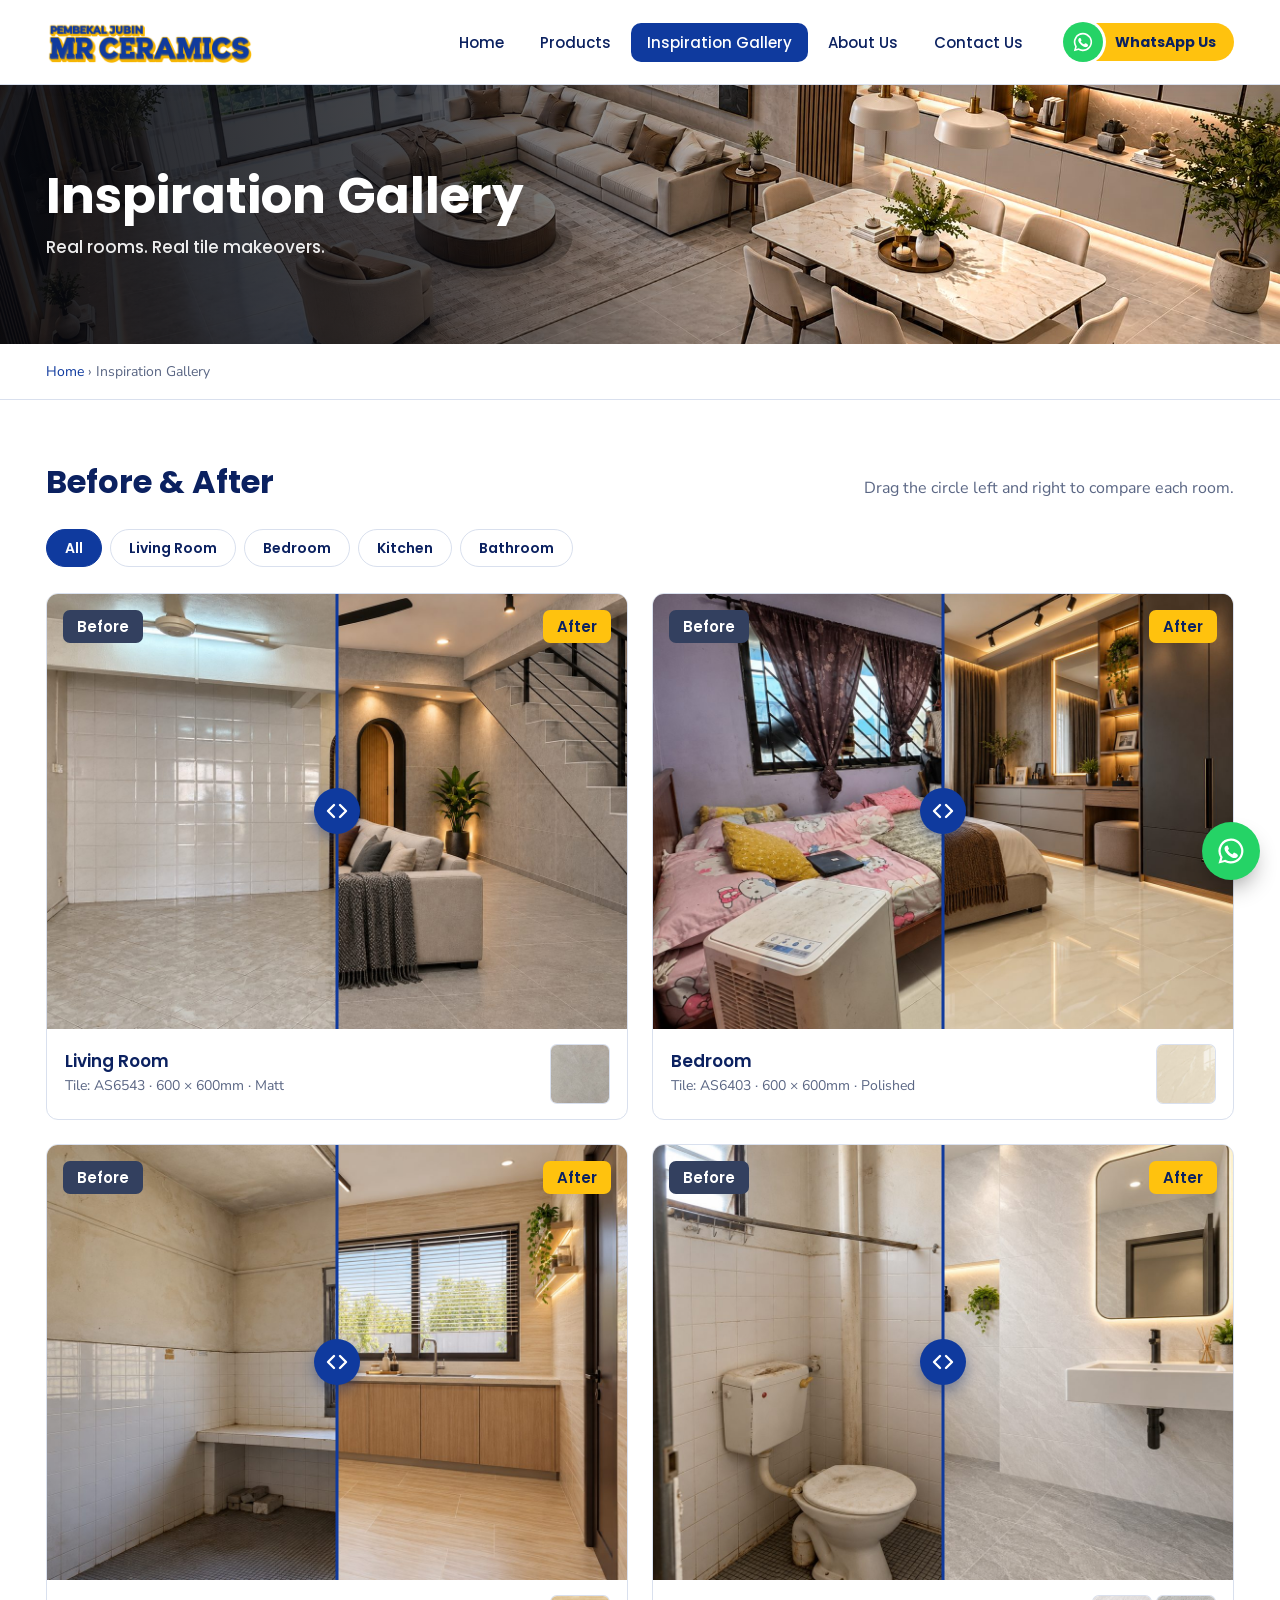
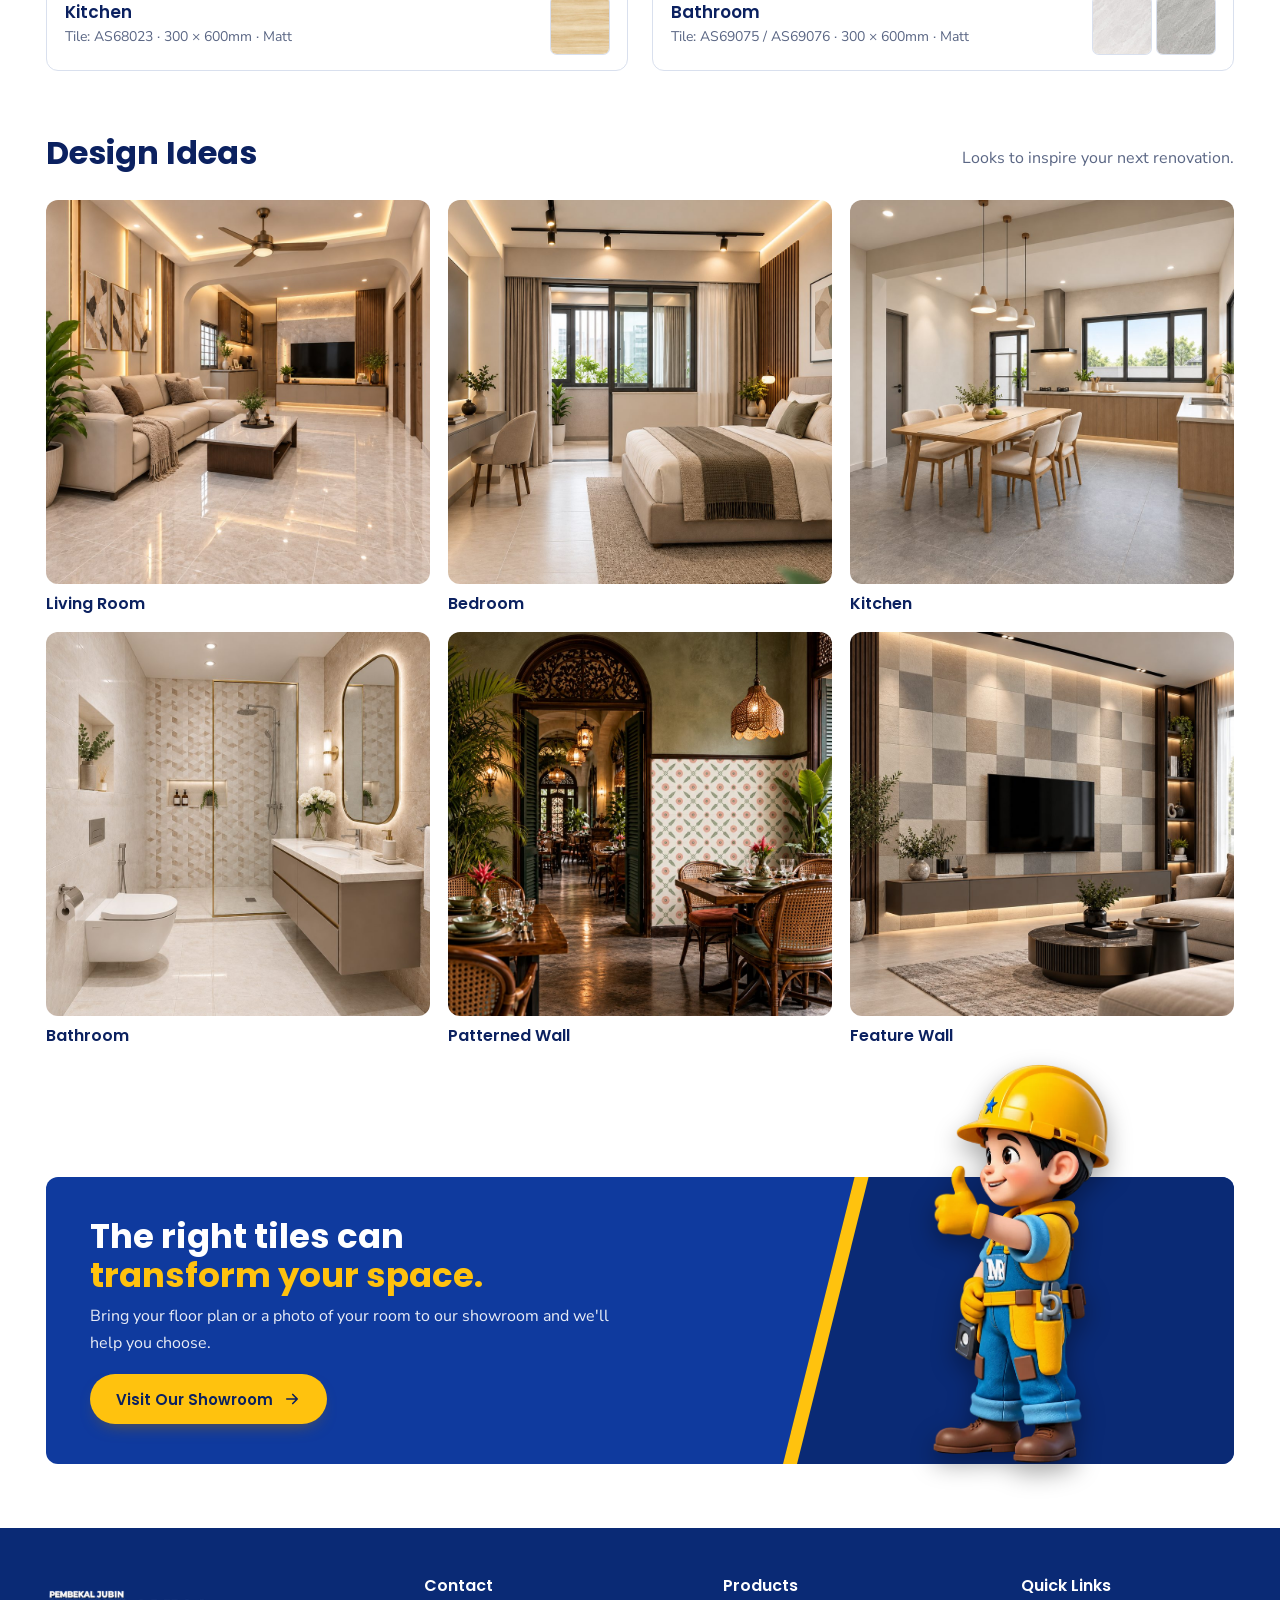
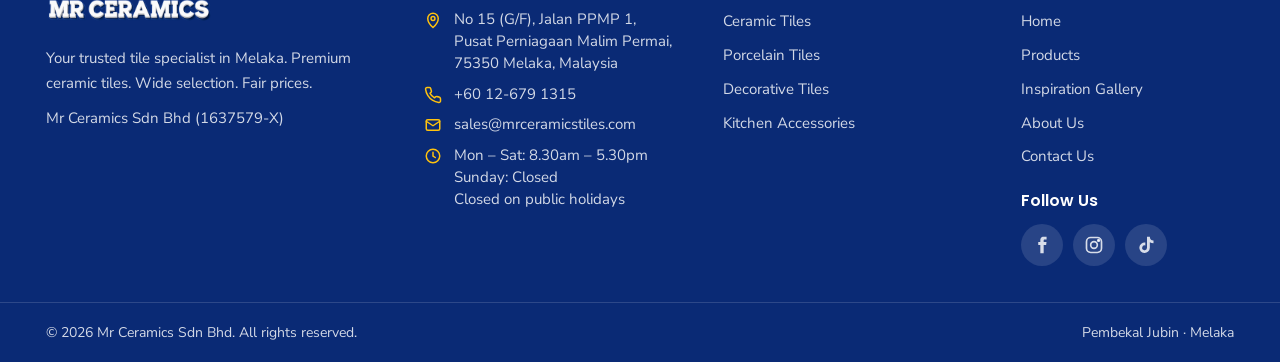
<file: inspiration.html>
<!doctype html>
<html lang="en">
<head>
<meta charset="utf-8">
<meta name="viewport" content="width=device-width, initial-scale=1, viewport-fit=cover">
<title>Inspiration Gallery | MR CERAMICS</title>
<meta name="description" content="Before and after tile makeovers and interior design ideas from MR CERAMICS Melaka.">
<link rel="preconnect" href="https://fonts.googleapis.com"><link rel="preconnect" href="https://fonts.gstatic.com" crossorigin>
<link rel="stylesheet" href="https://fonts.googleapis.com/css2?family=Poppins:wght@500;600;700&family=Nunito+Sans:wght@400;600;700&display=swap">
<link rel="stylesheet" href="style.css">
</head>
<body>

<header class="site-header"><div class="wrap nav">
  <a class="brand" href="/"><img src="logo-color.png" width="442" height="150" alt="Pembekal Jubin MR CERAMICS"></a>
  <nav class="menu" id="menu" aria-label="Main"><a href="/">Home</a><a href="products.html">Products</a><a href="inspiration.html" aria-current="page">Inspiration Gallery</a><a href="about.html">About Us</a><a href="contact.html">Contact Us</a><a class="wa-mobile" href="https://wa.me/60126791315" target="_blank" rel="noopener">WhatsApp Us</a></nav>
  <a class="wa-pill" href="https://wa.me/60126791315" target="_blank" rel="noopener"><span class="ic"><svg viewBox="0 0 24 24" fill="currentColor"><path d="M12 2a10 10 0 0 0-8.6 15.1L2 22l5-1.3A10 10 0 1 0 12 2zm0 18.2a8.2 8.2 0 0 1-4.2-1.1l-.3-.2-3 .8.8-2.9-.2-.3A8.2 8.2 0 1 1 12 20.2zm4.5-6.1c-.2-.1-1.5-.7-1.7-.8-.2-.1-.4-.1-.6.1l-.8 1c-.1.2-.3.2-.5.1a6.7 6.7 0 0 1-3.3-2.9c-.2-.4.2-.4.7-1.3.1-.2 0-.3 0-.4l-.8-1.8c-.2-.5-.4-.4-.6-.4h-.5a1 1 0 0 0-.7.3 3 3 0 0 0-.9 2.2 5.2 5.2 0 0 0 1.1 2.7 11.8 11.8 0 0 0 4.5 4c1.7.7 2.3.8 3.2.6.5-.1 1.5-.6 1.7-1.2.2-.6.2-1.1.2-1.2-.1-.1-.2-.2-.5-.3z"/></svg></span><span>WhatsApp Us</span></a>
  <button class="burger" type="button" aria-label="Open menu" aria-controls="menu" aria-expanded="false"><svg viewBox="0 0 24 24" fill="none" stroke="currentColor" stroke-width="2.2" stroke-linecap="round"><path d="M4 7h16M4 12h16M4 17h16"/></svg></button>
</div></header>
<main>
<section class="banner">
  <div class="banner-media"><img class="photo " src="banner-inspiration.jpg" width="1920" height="400" alt="Inspiration page banner" loading="lazy"></div>
  <div class="hero-shade"></div>
  <div class="wrap" style="position:relative;width:100%"><div class="banner-copy"><h1>Inspiration Gallery</h1><p>Real rooms. Real tile makeovers.</p></div></div>
  
</section>
<div class="crumbs"><div class="wrap"><a href="/">Home</a> › Inspiration Gallery</div></div>
<section class="sec"><div class="wrap">
  <div class="sec-head"><h2>Before &amp; After</h2><p>Drag the circle left and right to compare each room.</p></div>
  <div class="chips" data-filter-group=".ba-card" role="group" aria-label="Filter by room"><button class="chip" type="button" data-key="all" aria-pressed="true">All</button><button class="chip" type="button" data-key="living" aria-pressed="false">Living Room</button><button class="chip" type="button" data-key="bedroom" aria-pressed="false">Bedroom</button><button class="chip" type="button" data-key="kitchen" aria-pressed="false">Kitchen</button><button class="chip" type="button" data-key="bathroom" aria-pressed="false">Bathroom</button></div>
  <div class="ba-grid"><article class="ba-card" data-cat="living">
  <div class="slider">
    <div class="layer before"><img class="photo " src="ba-living-before.jpg" width="1200" height="900" alt="Before photo" loading="lazy"></div>
    <div class="layer after"><img class="photo " src="ba-living-after.jpg" width="1200" height="900" alt="After photo" loading="lazy"></div>
    <span class="tag before">Before</span><span class="tag after">After</span>
    <span class="divider"></span><span class="knob"><svg viewBox="0 0 24 24" fill="none" stroke="currentColor" stroke-width="2.4" stroke-linecap="round" stroke-linejoin="round"><path d="m9 6-6 6 6 6M15 6l6 6-6 6"/></svg></span>
    <input type="range" min="0" max="100" value="50" aria-label="Living Room: drag to compare before and after">
  </div>
  <div class="ba-info"><div><b>Living Room</b><span>Tile: AS6543 · 600 × 600mm · Matt</span></div><div class="swatches"><img class="photo swatch" src="swatch-living.jpg" width="200" height="200" alt="AS6543 tile" loading="lazy" style="aspect-ratio:200/200"></div></div>
</article><article class="ba-card" data-cat="bedroom">
  <div class="slider">
    <div class="layer before"><img class="photo " src="ba-bedroom-before.jpg" width="1200" height="900" alt="Before photo" loading="lazy"></div>
    <div class="layer after"><img class="photo " src="ba-bedroom-after.jpg" width="1200" height="900" alt="After photo" loading="lazy"></div>
    <span class="tag before">Before</span><span class="tag after">After</span>
    <span class="divider"></span><span class="knob"><svg viewBox="0 0 24 24" fill="none" stroke="currentColor" stroke-width="2.4" stroke-linecap="round" stroke-linejoin="round"><path d="m9 6-6 6 6 6M15 6l6 6-6 6"/></svg></span>
    <input type="range" min="0" max="100" value="50" aria-label="Bedroom: drag to compare before and after">
  </div>
  <div class="ba-info"><div><b>Bedroom</b><span>Tile: AS6403 · 600 × 600mm · Polished</span></div><div class="swatches"><img class="photo swatch" src="swatch-bedroom.jpg" width="200" height="200" alt="AS6403 tile" loading="lazy" style="aspect-ratio:200/200"></div></div>
</article><article class="ba-card" data-cat="kitchen">
  <div class="slider">
    <div class="layer before"><img class="photo " src="ba-kitchen-before.jpg" width="1200" height="900" alt="Before photo" loading="lazy"></div>
    <div class="layer after"><img class="photo " src="ba-kitchen-after.jpg" width="1200" height="900" alt="After photo" loading="lazy"></div>
    <span class="tag before">Before</span><span class="tag after">After</span>
    <span class="divider"></span><span class="knob"><svg viewBox="0 0 24 24" fill="none" stroke="currentColor" stroke-width="2.4" stroke-linecap="round" stroke-linejoin="round"><path d="m9 6-6 6 6 6M15 6l6 6-6 6"/></svg></span>
    <input type="range" min="0" max="100" value="50" aria-label="Kitchen: drag to compare before and after">
  </div>
  <div class="ba-info"><div><b>Kitchen</b><span>Tile: AS68023 · 300 × 600mm · Matt</span></div><div class="swatches"><img class="photo swatch" src="swatch-kitchen.jpg" width="200" height="200" alt="AS68023 tile" loading="lazy" style="aspect-ratio:200/200"></div></div>
</article><article class="ba-card" data-cat="bathroom">
  <div class="slider">
    <div class="layer before"><img class="photo " src="ba-bathroom-before.jpg" width="1200" height="900" alt="Before photo" loading="lazy"></div>
    <div class="layer after"><img class="photo " src="ba-bathroom-after.jpg" width="1200" height="900" alt="After photo" loading="lazy"></div>
    <span class="tag before">Before</span><span class="tag after">After</span>
    <span class="divider"></span><span class="knob"><svg viewBox="0 0 24 24" fill="none" stroke="currentColor" stroke-width="2.4" stroke-linecap="round" stroke-linejoin="round"><path d="m9 6-6 6 6 6M15 6l6 6-6 6"/></svg></span>
    <input type="range" min="0" max="100" value="50" aria-label="Bathroom: drag to compare before and after">
  </div>
  <div class="ba-info"><div><b>Bathroom</b><span>Tile: AS69075 / AS69076 · 300 × 600mm · Matt</span></div><div class="swatches"><img class="photo swatch" src="swatch-bathroom.jpg" width="200" height="200" alt="AS69075 / AS69076 tile" loading="lazy" style="aspect-ratio:200/200"><img class="photo swatch" src="swatch-bathroom-2.jpg" width="200" height="200" alt="" loading="lazy" style="aspect-ratio:1/1"></div></div>
</article></div>
</div></section>
<section class="sec" style="padding-top:0"><div class="wrap">
  <div class="sec-head"><h2>Design Ideas</h2><p>Looks to inspire your next renovation.</p></div>
  <div class="ideas"><figure class="idea" style="margin:0"><img class="photo " src="idea-living.jpg" width="800" height="800" alt="Living Room design idea" loading="lazy" style="aspect-ratio:800/800"><b>Living Room</b></figure><figure class="idea" style="margin:0"><img class="photo " src="idea-bedroom.jpg" width="800" height="800" alt="Bedroom design idea" loading="lazy" style="aspect-ratio:800/800"><b>Bedroom</b></figure><figure class="idea" style="margin:0"><img class="photo " src="idea-kitchen.jpg" width="800" height="800" alt="Kitchen design idea" loading="lazy" style="aspect-ratio:800/800"><b>Kitchen</b></figure><figure class="idea" style="margin:0"><img class="photo " src="idea-bathroom.jpg" width="800" height="800" alt="Bathroom design idea" loading="lazy" style="aspect-ratio:800/800"><b>Bathroom</b></figure><figure class="idea" style="margin:0"><img class="photo " src="idea-pattern.jpg" width="800" height="800" alt="Patterned Wall design idea" loading="lazy" style="aspect-ratio:800/800"><b>Patterned Wall</b></figure><figure class="idea" style="margin:0"><img class="photo " src="idea-wall.jpg" width="800" height="800" alt="Feature Wall design idea" loading="lazy" style="aspect-ratio:800/800"><b>Feature Wall</b></figure></div>
  <div class="cta has-mascot" style="margin-top:130px"><span class="cta-bg" aria-hidden="true"></span><div><h2>The right tiles can <span>transform your space.</span></h2><p>Bring your floor plan or a photo of your room to our showroom and we'll help you choose.</p>
  <div class="actions"><a class="btn btn-yellow" href="contact.html">Visit Our Showroom <svg viewBox="0 0 24 24" fill="none" stroke="currentColor" stroke-width="2.2" stroke-linecap="round" stroke-linejoin="round"><path d="M5 12h14M13 6l6 6-6 6"/></svg></a></div></div>
  <img class="cta-mascot" src="mascot-5-left.webp" alt="" aria-hidden="true"></div>
</div></section>
</main>
<footer class="site-footer">
  <div class="wrap foot">
    <div>
      <img src="logo-white.png" width="442" height="150" alt="Pembekal Jubin MR CERAMICS">
      <p>Your trusted tile specialist in Melaka. Premium ceramic tiles. Wide selection. Fair prices.</p>
      <p style="margin-top:10px">Mr Ceramics Sdn Bhd (1637579-X)</p>
    </div>
    <div><h4>Contact</h4><ul>
      <li class="row"><svg viewBox="0 0 24 24" fill="none" stroke="currentColor" stroke-width="2" stroke-linecap="round" stroke-linejoin="round"><path d="M12 22s7-6.1 7-12a7 7 0 0 0-14 0c0 5.9 7 12 7 12z"/><circle cx="12" cy="10" r="2.6"/></svg><span>No 15 (G/F), Jalan PPMP 1,<br>Pusat Perniagaan Malim Permai,<br>75350 Melaka, Malaysia</span></li>
      <li class="row"><svg viewBox="0 0 24 24" fill="none" stroke="currentColor" stroke-width="2" stroke-linecap="round" stroke-linejoin="round"><path d="M22 16.9v3a2 2 0 0 1-2.2 2 19.8 19.8 0 0 1-8.6-3.1 19.5 19.5 0 0 1-6-6A19.8 19.8 0 0 1 2.1 4.2 2 2 0 0 1 4.1 2h3a2 2 0 0 1 2 1.7c.1.9.4 1.8.7 2.7a2 2 0 0 1-.5 2.1L8 9.8a16 16 0 0 0 6 6l1.3-1.3a2 2 0 0 1 2.1-.4c.9.3 1.8.6 2.7.7a2 2 0 0 1 1.7 2z"/></svg><span>+60 12-679 1315</span></li>
      <li class="row"><svg viewBox="0 0 24 24" fill="none" stroke="currentColor" stroke-width="2" stroke-linecap="round" stroke-linejoin="round"><rect x="3" y="5" width="18" height="14" rx="2"/><path d="m3 7 9 6 9-6"/></svg><span>sales@mrceramicstiles.com</span></li>
      <li class="row"><svg viewBox="0 0 24 24" fill="none" stroke="currentColor" stroke-width="2" stroke-linecap="round"><circle cx="12" cy="12" r="9"/><path d="M12 7v5l3 2"/></svg><span>Mon – Sat: 8.30am – 5.30pm<br>Sunday: Closed<br>Closed on public holidays</span></li></ul></div>
    <div><h4>Products</h4><ul><li><a href="products.html#ceramic">Ceramic Tiles</a></li><li><a href="products.html#porcelain">Porcelain Tiles</a></li><li><a href="products.html#decorative">Decorative Tiles</a></li><li><a href="products.html#kitchen">Kitchen Accessories</a></li></ul></div>
    <div><h4>Quick Links</h4><ul><li><a href="/">Home</a></li><li><a href="products.html">Products</a></li><li><a href="inspiration.html">Inspiration Gallery</a></li><li><a href="about.html">About Us</a></li><li><a href="contact.html">Contact Us</a></li></ul><h4 style="margin-top:22px">Follow Us</h4><div class="social"><a href="https://www.facebook.com/profile.php?id=61584619290761" target="_blank" rel="noopener" aria-label="Facebook"><svg viewBox="0 0 24 24" fill="currentColor"><path d="M14 8.5V6.6c0-.8.5-1.1 1-1.1h2.5V2h-3.4C10.6 2 10 4.6 10 6.3v2.2H7.5V12H10v10h4V12h3l.4-3.5H14z"/></svg></a><a href="https://www.instagram.com/mr.ceramicssdn/" target="_blank" rel="noopener" aria-label="Instagram"><svg viewBox="0 0 24 24" fill="none" stroke="currentColor" stroke-width="2"><rect x="3" y="3" width="18" height="18" rx="5"/><circle cx="12" cy="12" r="4"/><circle cx="17.5" cy="6.5" r="1" fill="currentColor"/></svg></a><a href="https://www.tiktok.com/@mrceramics" target="_blank" rel="noopener" aria-label="TikTok"><svg viewBox="0 0 24 24" fill="currentColor"><path d="M16.6 2h-3.4v13.4a2.9 2.9 0 1 1-2-2.8V9.1a6.3 6.3 0 1 0 5.4 6.3V8.6a8 8 0 0 0 4.4 1.4V6.6A4.6 4.6 0 0 1 16.6 2z"/></svg></a></div></div>
  </div>
  <div class="foot-bottom"><div class="wrap"><span>© 2026 Mr Ceramics Sdn Bhd. All rights reserved.</span><span>Pembekal Jubin · Melaka</span></div></div>
</footer>
<a class="wa-float" href="https://wa.me/60126791315" target="_blank" rel="noopener" aria-label="Chat with us on WhatsApp"><svg viewBox="0 0 24 24" fill="currentColor"><path d="M12 2a10 10 0 0 0-8.6 15.1L2 22l5-1.3A10 10 0 1 0 12 2zm0 18.2a8.2 8.2 0 0 1-4.2-1.1l-.3-.2-3 .8.8-2.9-.2-.3A8.2 8.2 0 1 1 12 20.2zm4.5-6.1c-.2-.1-1.5-.7-1.7-.8-.2-.1-.4-.1-.6.1l-.8 1c-.1.2-.3.2-.5.1a6.7 6.7 0 0 1-3.3-2.9c-.2-.4.2-.4.7-1.3.1-.2 0-.3 0-.4l-.8-1.8c-.2-.5-.4-.4-.6-.4h-.5a1 1 0 0 0-.7.3 3 3 0 0 0-.9 2.2 5.2 5.2 0 0 0 1.1 2.7 11.8 11.8 0 0 0 4.5 4c1.7.7 2.3.8 3.2.6.5-.1 1.5-.6 1.7-1.2.2-.6.2-1.1.2-1.2-.1-.1-.2-.2-.5-.3z"/></svg></a>
<script src="script.js"></script>
</body>
</html>
</file>
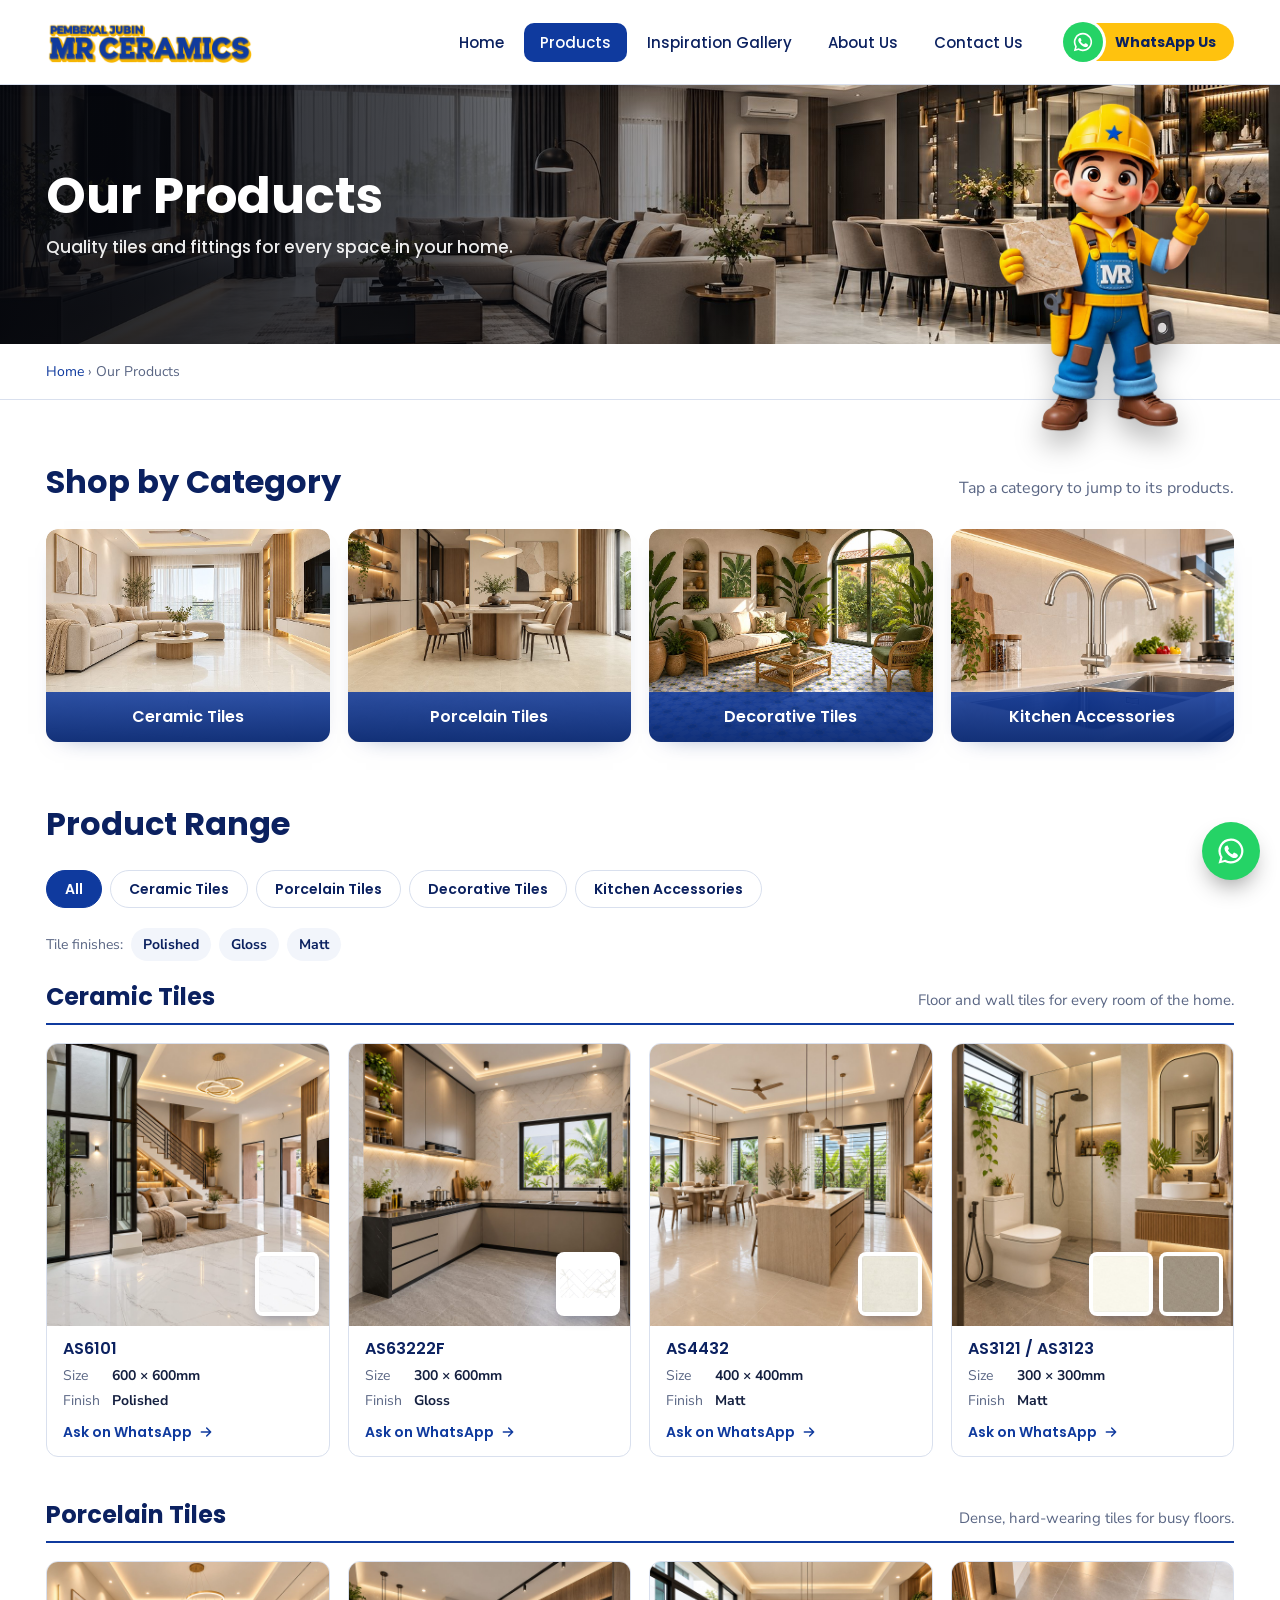
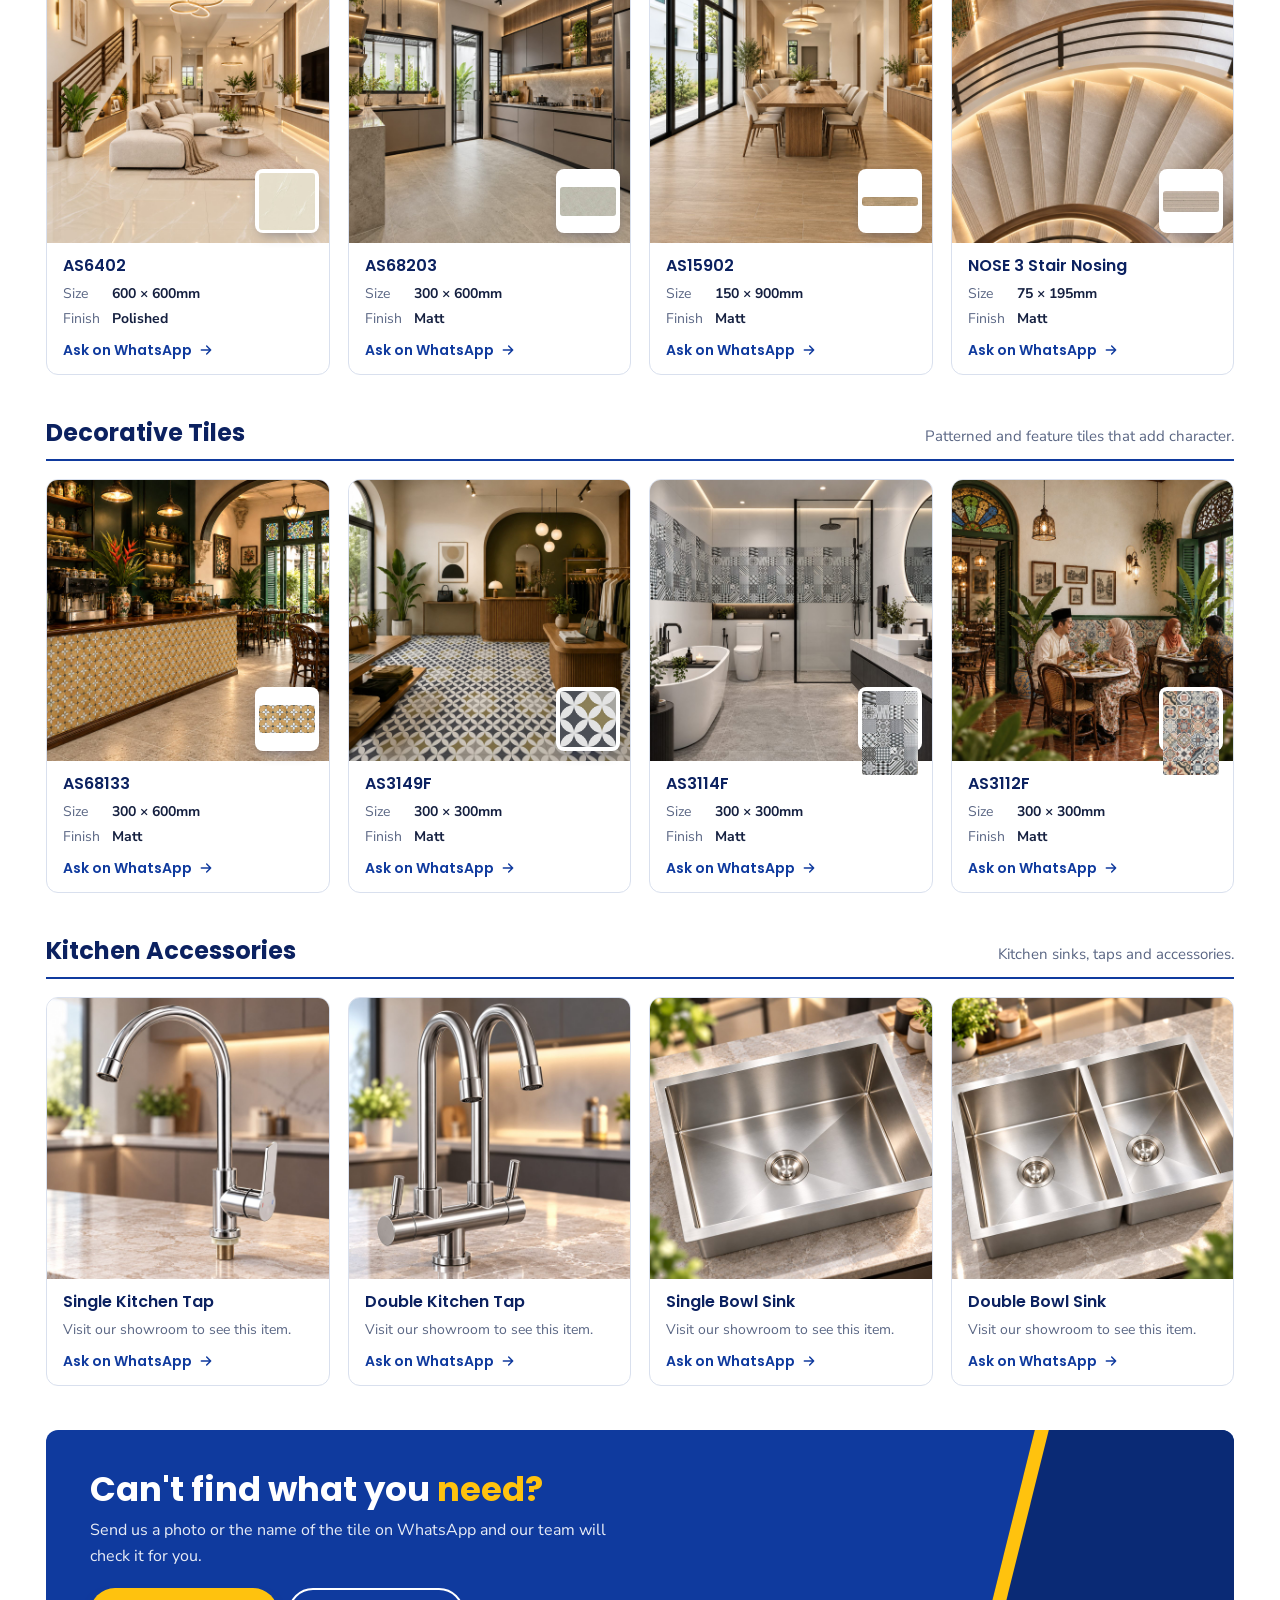
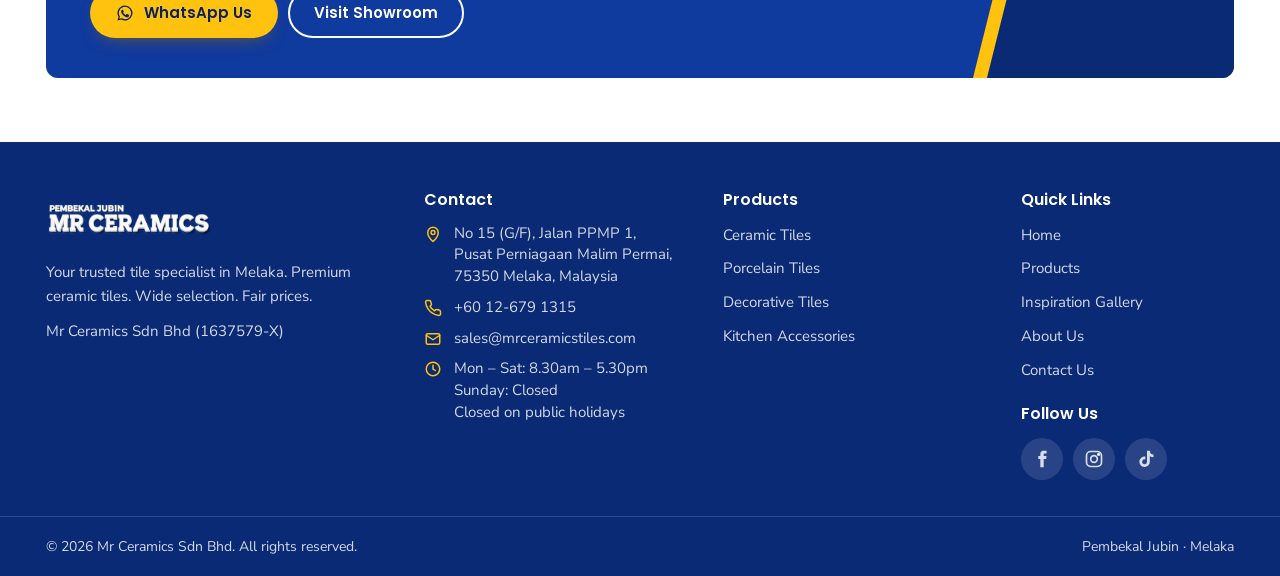
<file: products.html>
<!doctype html>
<html lang="en">
<head>
<meta charset="utf-8">
<meta name="viewport" content="width=device-width, initial-scale=1, viewport-fit=cover">
<title>Products | MR CERAMICS</title>
<meta name="description" content="Ceramic, porcelain and decorative tiles and kitchen accessories at MR CERAMICS Melaka.">
<link rel="preconnect" href="https://fonts.googleapis.com"><link rel="preconnect" href="https://fonts.gstatic.com" crossorigin>
<link rel="stylesheet" href="https://fonts.googleapis.com/css2?family=Poppins:wght@500;600;700&family=Nunito+Sans:wght@400;600;700&display=swap">
<link rel="stylesheet" href="style.css">
</head>
<body>

<header class="site-header"><div class="wrap nav">
  <a class="brand" href="/"><img src="logo-color.png" width="442" height="150" alt="Pembekal Jubin MR CERAMICS"></a>
  <nav class="menu" id="menu" aria-label="Main"><a href="/">Home</a><a href="products.html" aria-current="page">Products</a><a href="inspiration.html">Inspiration Gallery</a><a href="about.html">About Us</a><a href="contact.html">Contact Us</a><a class="wa-mobile" href="https://wa.me/60126791315" target="_blank" rel="noopener">WhatsApp Us</a></nav>
  <a class="wa-pill" href="https://wa.me/60126791315" target="_blank" rel="noopener"><span class="ic"><svg viewBox="0 0 24 24" fill="currentColor"><path d="M12 2a10 10 0 0 0-8.6 15.1L2 22l5-1.3A10 10 0 1 0 12 2zm0 18.2a8.2 8.2 0 0 1-4.2-1.1l-.3-.2-3 .8.8-2.9-.2-.3A8.2 8.2 0 1 1 12 20.2zm4.5-6.1c-.2-.1-1.5-.7-1.7-.8-.2-.1-.4-.1-.6.1l-.8 1c-.1.2-.3.2-.5.1a6.7 6.7 0 0 1-3.3-2.9c-.2-.4.2-.4.7-1.3.1-.2 0-.3 0-.4l-.8-1.8c-.2-.5-.4-.4-.6-.4h-.5a1 1 0 0 0-.7.3 3 3 0 0 0-.9 2.2 5.2 5.2 0 0 0 1.1 2.7 11.8 11.8 0 0 0 4.5 4c1.7.7 2.3.8 3.2.6.5-.1 1.5-.6 1.7-1.2.2-.6.2-1.1.2-1.2-.1-.1-.2-.2-.5-.3z"/></svg></span><span>WhatsApp Us</span></a>
  <button class="burger" type="button" aria-label="Open menu" aria-controls="menu" aria-expanded="false"><svg viewBox="0 0 24 24" fill="none" stroke="currentColor" stroke-width="2.2" stroke-linecap="round"><path d="M4 7h16M4 12h16M4 17h16"/></svg></button>
</div></header>
<main>
<section class="banner">
  <div class="banner-media"><img class="photo " src="banner-products.jpg" width="1920" height="400" alt="Products page banner" loading="lazy"></div>
  <div class="hero-shade"></div>
  <div class="wrap" style="position:relative;width:100%"><div class="banner-copy"><h1>Our Products</h1><p>Quality tiles and fittings for every space in your home.</p></div></div>
  <img class="banner-mascot" src="mascot-3.webp" alt="" aria-hidden="true">
</section>
<div class="crumbs"><div class="wrap"><a href="/">Home</a> › Our Products</div></div>
<section class="sec"><div class="wrap">
  <div class="sec-head"><h2>Shop by Category</h2><p>Tap a category to jump to its products.</p></div>
  <div class="cats"><a class="cat-card" href="#ceramic" data-jump="ceramic"><img class="photo " src="category-ceramic.jpg" width="600" height="450" alt="Ceramic Tiles" loading="lazy" style="aspect-ratio:600/450"><span class="name">Ceramic Tiles</span></a><a class="cat-card" href="#porcelain" data-jump="porcelain"><img class="photo " src="category-porcelain.jpg" width="600" height="450" alt="Porcelain Tiles" loading="lazy" style="aspect-ratio:600/450"><span class="name">Porcelain Tiles</span></a><a class="cat-card" href="#decorative" data-jump="decorative"><img class="photo " src="category-decorative.jpg" width="600" height="450" alt="Decorative Tiles" loading="lazy" style="aspect-ratio:600/450"><span class="name">Decorative Tiles</span></a><a class="cat-card" href="#kitchen" data-jump="kitchen"><img class="photo " src="category-kitchen.jpg" width="600" height="450" alt="Kitchen Accessories" loading="lazy" style="aspect-ratio:600/450"><span class="name">Kitchen Accessories</span></a></div>
</div></section>
<section class="sec" style="padding-top:0"><div class="wrap">
  <div class="sec-head"><h2>Product Range</h2></div>
  <div class="chips" data-filter-group=".prod-group" role="group" aria-label="Filter by category"><button class="chip" type="button" data-key="all" aria-pressed="true">All</button><button class="chip" type="button" data-key="ceramic" aria-pressed="false">Ceramic Tiles</button><button class="chip" type="button" data-key="porcelain" aria-pressed="false">Porcelain Tiles</button><button class="chip" type="button" data-key="decorative" aria-pressed="false">Decorative Tiles</button><button class="chip" type="button" data-key="kitchen" aria-pressed="false">Kitchen Accessories</button></div>
  <p class="finish-note">Tile finishes: <span class="f">Polished</span><span class="f">Gloss</span><span class="f">Matt</span></p>
  <div style="height:22px"></div>
  <div class="prod-group" id="ceramic" data-cat="ceramic">
  <div class="prod-group-head"><h3>Ceramic Tiles</h3><p>Floor and wall tiles for every room of the home.</p></div>
  <div class="prods"><article class="prod"><div class="media"><img class="photo " src="product-ceramic-01.jpg" width="800" height="800" alt="AS6101 room setting" loading="lazy" style="aspect-ratio:800/800"><span class="tile-chips"><span class="tile-chip"><img src="product-ceramic-01-tile1.jpg" alt="" loading="lazy"></span></span></div>
<div class="info"><h4>AS6101</h4><dl><dt>Size</dt><dd>600 × 600mm</dd><dt>Finish</dt><dd>Polished</dd></dl>
<a class="ask" href="https://wa.me/60126791315?text=Hi%20Mr%20Ceramics%2C%20I%27m%20interested%20in%20AS6101.%20Is%20it%20available%3F" target="_blank" rel="noopener">Ask on WhatsApp <svg width="16" height="16" viewBox="0 0 24 24" fill="none" stroke="currentColor" stroke-width="2.2" stroke-linecap="round" stroke-linejoin="round"><path d="M5 12h14M13 6l6 6-6 6"/></svg></a></div></article><article class="prod"><div class="media"><img class="photo " src="product-ceramic-02.jpg" width="800" height="800" alt="AS63222F room setting" loading="lazy" style="aspect-ratio:800/800"><span class="tile-chips"><span class="tile-chip"><img src="product-ceramic-02-tile1.jpg" alt="" loading="lazy"></span></span></div>
<div class="info"><h4>AS63222F</h4><dl><dt>Size</dt><dd>300 × 600mm</dd><dt>Finish</dt><dd>Gloss</dd></dl>
<a class="ask" href="https://wa.me/60126791315?text=Hi%20Mr%20Ceramics%2C%20I%27m%20interested%20in%20AS63222F.%20Is%20it%20available%3F" target="_blank" rel="noopener">Ask on WhatsApp <svg width="16" height="16" viewBox="0 0 24 24" fill="none" stroke="currentColor" stroke-width="2.2" stroke-linecap="round" stroke-linejoin="round"><path d="M5 12h14M13 6l6 6-6 6"/></svg></a></div></article><article class="prod"><div class="media"><img class="photo " src="product-ceramic-03.jpg" width="800" height="800" alt="AS4432 room setting" loading="lazy" style="aspect-ratio:800/800"><span class="tile-chips"><span class="tile-chip"><img src="product-ceramic-03-tile1.jpg" alt="" loading="lazy"></span></span></div>
<div class="info"><h4>AS4432</h4><dl><dt>Size</dt><dd>400 × 400mm</dd><dt>Finish</dt><dd>Matt</dd></dl>
<a class="ask" href="https://wa.me/60126791315?text=Hi%20Mr%20Ceramics%2C%20I%27m%20interested%20in%20AS4432.%20Is%20it%20available%3F" target="_blank" rel="noopener">Ask on WhatsApp <svg width="16" height="16" viewBox="0 0 24 24" fill="none" stroke="currentColor" stroke-width="2.2" stroke-linecap="round" stroke-linejoin="round"><path d="M5 12h14M13 6l6 6-6 6"/></svg></a></div></article><article class="prod"><div class="media"><img class="photo " src="product-ceramic-04.jpg" width="800" height="800" alt="AS3121 / AS3123 room setting" loading="lazy" style="aspect-ratio:800/800"><span class="tile-chips"><span class="tile-chip"><img src="product-ceramic-04-tile1.jpg" alt="" loading="lazy"></span><span class="tile-chip"><img src="product-ceramic-04-tile2.jpg" alt="" loading="lazy"></span></span></div>
<div class="info"><h4>AS3121 / AS3123</h4><dl><dt>Size</dt><dd>300 × 300mm</dd><dt>Finish</dt><dd>Matt</dd></dl>
<a class="ask" href="https://wa.me/60126791315?text=Hi%20Mr%20Ceramics%2C%20I%27m%20interested%20in%20AS3121%20/%20AS3123.%20Is%20it%20available%3F" target="_blank" rel="noopener">Ask on WhatsApp <svg width="16" height="16" viewBox="0 0 24 24" fill="none" stroke="currentColor" stroke-width="2.2" stroke-linecap="round" stroke-linejoin="round"><path d="M5 12h14M13 6l6 6-6 6"/></svg></a></div></article></div></div><div class="prod-group" id="porcelain" data-cat="porcelain">
  <div class="prod-group-head"><h3>Porcelain Tiles</h3><p>Dense, hard-wearing tiles for busy floors.</p></div>
  <div class="prods"><article class="prod"><div class="media"><img class="photo " src="product-porcelain-01.jpg" width="800" height="800" alt="AS6402 room setting" loading="lazy" style="aspect-ratio:800/800"><span class="tile-chips"><span class="tile-chip"><img src="product-porcelain-01-tile1.jpg" alt="" loading="lazy"></span></span></div>
<div class="info"><h4>AS6402</h4><dl><dt>Size</dt><dd>600 × 600mm</dd><dt>Finish</dt><dd>Polished</dd></dl>
<a class="ask" href="https://wa.me/60126791315?text=Hi%20Mr%20Ceramics%2C%20I%27m%20interested%20in%20AS6402.%20Is%20it%20available%3F" target="_blank" rel="noopener">Ask on WhatsApp <svg width="16" height="16" viewBox="0 0 24 24" fill="none" stroke="currentColor" stroke-width="2.2" stroke-linecap="round" stroke-linejoin="round"><path d="M5 12h14M13 6l6 6-6 6"/></svg></a></div></article><article class="prod"><div class="media"><img class="photo " src="product-porcelain-02.jpg" width="800" height="800" alt="AS68203 room setting" loading="lazy" style="aspect-ratio:800/800"><span class="tile-chips"><span class="tile-chip"><img src="product-porcelain-02-tile1.jpg" alt="" loading="lazy"></span></span></div>
<div class="info"><h4>AS68203</h4><dl><dt>Size</dt><dd>300 × 600mm</dd><dt>Finish</dt><dd>Matt</dd></dl>
<a class="ask" href="https://wa.me/60126791315?text=Hi%20Mr%20Ceramics%2C%20I%27m%20interested%20in%20AS68203.%20Is%20it%20available%3F" target="_blank" rel="noopener">Ask on WhatsApp <svg width="16" height="16" viewBox="0 0 24 24" fill="none" stroke="currentColor" stroke-width="2.2" stroke-linecap="round" stroke-linejoin="round"><path d="M5 12h14M13 6l6 6-6 6"/></svg></a></div></article><article class="prod"><div class="media"><img class="photo " src="product-porcelain-03.jpg" width="800" height="800" alt="AS15902 room setting" loading="lazy" style="aspect-ratio:800/800"><span class="tile-chips"><span class="tile-chip"><img src="product-porcelain-03-tile1.jpg" alt="" loading="lazy"></span></span></div>
<div class="info"><h4>AS15902</h4><dl><dt>Size</dt><dd>150 × 900mm</dd><dt>Finish</dt><dd>Matt</dd></dl>
<a class="ask" href="https://wa.me/60126791315?text=Hi%20Mr%20Ceramics%2C%20I%27m%20interested%20in%20AS15902.%20Is%20it%20available%3F" target="_blank" rel="noopener">Ask on WhatsApp <svg width="16" height="16" viewBox="0 0 24 24" fill="none" stroke="currentColor" stroke-width="2.2" stroke-linecap="round" stroke-linejoin="round"><path d="M5 12h14M13 6l6 6-6 6"/></svg></a></div></article><article class="prod"><div class="media"><img class="photo " src="product-porcelain-04.jpg" width="800" height="800" alt="NOSE 3 Stair Nosing room setting" loading="lazy" style="aspect-ratio:800/800"><span class="tile-chips"><span class="tile-chip"><img src="product-porcelain-04-tile1.jpg" alt="" loading="lazy"></span></span></div>
<div class="info"><h4>NOSE 3 Stair Nosing</h4><dl><dt>Size</dt><dd>75 × 195mm</dd><dt>Finish</dt><dd>Matt</dd></dl>
<a class="ask" href="https://wa.me/60126791315?text=Hi%20Mr%20Ceramics%2C%20I%27m%20interested%20in%20NOSE%203%20Stair%20Nosing.%20Is%20it%20available%3F" target="_blank" rel="noopener">Ask on WhatsApp <svg width="16" height="16" viewBox="0 0 24 24" fill="none" stroke="currentColor" stroke-width="2.2" stroke-linecap="round" stroke-linejoin="round"><path d="M5 12h14M13 6l6 6-6 6"/></svg></a></div></article></div></div><div class="prod-group" id="decorative" data-cat="decorative">
  <div class="prod-group-head"><h3>Decorative Tiles</h3><p>Patterned and feature tiles that add character.</p></div>
  <div class="prods"><article class="prod"><div class="media"><img class="photo " src="product-decorative-01.jpg" width="800" height="800" alt="AS68133 room setting" loading="lazy" style="aspect-ratio:800/800"><span class="tile-chips"><span class="tile-chip"><img src="product-decorative-01-tile1.jpg" alt="" loading="lazy"></span></span></div>
<div class="info"><h4>AS68133</h4><dl><dt>Size</dt><dd>300 × 600mm</dd><dt>Finish</dt><dd>Matt</dd></dl>
<a class="ask" href="https://wa.me/60126791315?text=Hi%20Mr%20Ceramics%2C%20I%27m%20interested%20in%20AS68133.%20Is%20it%20available%3F" target="_blank" rel="noopener">Ask on WhatsApp <svg width="16" height="16" viewBox="0 0 24 24" fill="none" stroke="currentColor" stroke-width="2.2" stroke-linecap="round" stroke-linejoin="round"><path d="M5 12h14M13 6l6 6-6 6"/></svg></a></div></article><article class="prod"><div class="media"><img class="photo " src="product-decorative-02.jpg" width="800" height="800" alt="AS3149F room setting" loading="lazy" style="aspect-ratio:800/800"><span class="tile-chips"><span class="tile-chip"><img src="product-decorative-02-tile1.jpg" alt="" loading="lazy"></span></span></div>
<div class="info"><h4>AS3149F</h4><dl><dt>Size</dt><dd>300 × 300mm</dd><dt>Finish</dt><dd>Matt</dd></dl>
<a class="ask" href="https://wa.me/60126791315?text=Hi%20Mr%20Ceramics%2C%20I%27m%20interested%20in%20AS3149F.%20Is%20it%20available%3F" target="_blank" rel="noopener">Ask on WhatsApp <svg width="16" height="16" viewBox="0 0 24 24" fill="none" stroke="currentColor" stroke-width="2.2" stroke-linecap="round" stroke-linejoin="round"><path d="M5 12h14M13 6l6 6-6 6"/></svg></a></div></article><article class="prod"><div class="media"><img class="photo " src="product-decorative-03.jpg" width="800" height="800" alt="AS3114F room setting" loading="lazy" style="aspect-ratio:800/800"><span class="tile-chips"><span class="tile-chip"><img src="product-decorative-03-tile1.jpg" alt="" loading="lazy"></span></span></div>
<div class="info"><h4>AS3114F</h4><dl><dt>Size</dt><dd>300 × 300mm</dd><dt>Finish</dt><dd>Matt</dd></dl>
<a class="ask" href="https://wa.me/60126791315?text=Hi%20Mr%20Ceramics%2C%20I%27m%20interested%20in%20AS3114F.%20Is%20it%20available%3F" target="_blank" rel="noopener">Ask on WhatsApp <svg width="16" height="16" viewBox="0 0 24 24" fill="none" stroke="currentColor" stroke-width="2.2" stroke-linecap="round" stroke-linejoin="round"><path d="M5 12h14M13 6l6 6-6 6"/></svg></a></div></article><article class="prod"><div class="media"><img class="photo " src="product-decorative-04.jpg" width="800" height="800" alt="AS3112F room setting" loading="lazy" style="aspect-ratio:800/800"><span class="tile-chips"><span class="tile-chip"><img src="product-decorative-04-tile1.jpg" alt="" loading="lazy"></span></span></div>
<div class="info"><h4>AS3112F</h4><dl><dt>Size</dt><dd>300 × 300mm</dd><dt>Finish</dt><dd>Matt</dd></dl>
<a class="ask" href="https://wa.me/60126791315?text=Hi%20Mr%20Ceramics%2C%20I%27m%20interested%20in%20AS3112F.%20Is%20it%20available%3F" target="_blank" rel="noopener">Ask on WhatsApp <svg width="16" height="16" viewBox="0 0 24 24" fill="none" stroke="currentColor" stroke-width="2.2" stroke-linecap="round" stroke-linejoin="round"><path d="M5 12h14M13 6l6 6-6 6"/></svg></a></div></article></div></div><div class="prod-group" id="kitchen" data-cat="kitchen">
  <div class="prod-group-head"><h3>Kitchen Accessories</h3><p>Kitchen sinks, taps and accessories.</p></div>
  <div class="prods"><article class="prod"><div class="media"><img class="photo " src="product-kitchen-01.jpg" width="800" height="800" alt="Single Kitchen Tap room setting" loading="lazy" style="aspect-ratio:800/800"></div>
<div class="info"><h4>Single Kitchen Tap</h4><p class="prod-note">Visit our showroom to see this item.</p>
<a class="ask" href="https://wa.me/60126791315?text=Hi%20Mr%20Ceramics%2C%20I%27m%20interested%20in%20Single%20Kitchen%20Tap.%20Is%20it%20available%3F" target="_blank" rel="noopener">Ask on WhatsApp <svg width="16" height="16" viewBox="0 0 24 24" fill="none" stroke="currentColor" stroke-width="2.2" stroke-linecap="round" stroke-linejoin="round"><path d="M5 12h14M13 6l6 6-6 6"/></svg></a></div></article><article class="prod"><div class="media"><img class="photo " src="product-kitchen-02.jpg" width="800" height="800" alt="Double Kitchen Tap room setting" loading="lazy" style="aspect-ratio:800/800"></div>
<div class="info"><h4>Double Kitchen Tap</h4><p class="prod-note">Visit our showroom to see this item.</p>
<a class="ask" href="https://wa.me/60126791315?text=Hi%20Mr%20Ceramics%2C%20I%27m%20interested%20in%20Double%20Kitchen%20Tap.%20Is%20it%20available%3F" target="_blank" rel="noopener">Ask on WhatsApp <svg width="16" height="16" viewBox="0 0 24 24" fill="none" stroke="currentColor" stroke-width="2.2" stroke-linecap="round" stroke-linejoin="round"><path d="M5 12h14M13 6l6 6-6 6"/></svg></a></div></article><article class="prod"><div class="media"><img class="photo " src="product-kitchen-03.jpg" width="800" height="800" alt="Single Bowl Sink room setting" loading="lazy" style="aspect-ratio:800/800"></div>
<div class="info"><h4>Single Bowl Sink</h4><p class="prod-note">Visit our showroom to see this item.</p>
<a class="ask" href="https://wa.me/60126791315?text=Hi%20Mr%20Ceramics%2C%20I%27m%20interested%20in%20Single%20Bowl%20Sink.%20Is%20it%20available%3F" target="_blank" rel="noopener">Ask on WhatsApp <svg width="16" height="16" viewBox="0 0 24 24" fill="none" stroke="currentColor" stroke-width="2.2" stroke-linecap="round" stroke-linejoin="round"><path d="M5 12h14M13 6l6 6-6 6"/></svg></a></div></article><article class="prod"><div class="media"><img class="photo " src="product-kitchen-04.jpg" width="800" height="800" alt="Double Bowl Sink room setting" loading="lazy" style="aspect-ratio:800/800"></div>
<div class="info"><h4>Double Bowl Sink</h4><p class="prod-note">Visit our showroom to see this item.</p>
<a class="ask" href="https://wa.me/60126791315?text=Hi%20Mr%20Ceramics%2C%20I%27m%20interested%20in%20Double%20Bowl%20Sink.%20Is%20it%20available%3F" target="_blank" rel="noopener">Ask on WhatsApp <svg width="16" height="16" viewBox="0 0 24 24" fill="none" stroke="currentColor" stroke-width="2.2" stroke-linecap="round" stroke-linejoin="round"><path d="M5 12h14M13 6l6 6-6 6"/></svg></a></div></article></div></div>
  <div class="cta"><span class="cta-bg" aria-hidden="true"></span><div><h2>Can't find what you <span>need?</span></h2><p>Send us a photo or the name of the tile on WhatsApp and our team will check it for you.</p>
  <div class="actions"><a class="btn btn-yellow" href="https://wa.me/60126791315" target="_blank" rel="noopener"><svg viewBox="0 0 24 24" fill="currentColor"><path d="M12 2a10 10 0 0 0-8.6 15.1L2 22l5-1.3A10 10 0 1 0 12 2zm0 18.2a8.2 8.2 0 0 1-4.2-1.1l-.3-.2-3 .8.8-2.9-.2-.3A8.2 8.2 0 1 1 12 20.2zm4.5-6.1c-.2-.1-1.5-.7-1.7-.8-.2-.1-.4-.1-.6.1l-.8 1c-.1.2-.3.2-.5.1a6.7 6.7 0 0 1-3.3-2.9c-.2-.4.2-.4.7-1.3.1-.2 0-.3 0-.4l-.8-1.8c-.2-.5-.4-.4-.6-.4h-.5a1 1 0 0 0-.7.3 3 3 0 0 0-.9 2.2 5.2 5.2 0 0 0 1.1 2.7 11.8 11.8 0 0 0 4.5 4c1.7.7 2.3.8 3.2.6.5-.1 1.5-.6 1.7-1.2.2-.6.2-1.1.2-1.2-.1-.1-.2-.2-.5-.3z"/></svg> WhatsApp Us</a><a class="btn btn-line" href="contact.html">Visit Showroom</a></div></div></div>
</div></section>
</main>
<footer class="site-footer">
  <div class="wrap foot">
    <div>
      <img src="logo-white.png" width="442" height="150" alt="Pembekal Jubin MR CERAMICS">
      <p>Your trusted tile specialist in Melaka. Premium ceramic tiles. Wide selection. Fair prices.</p>
      <p style="margin-top:10px">Mr Ceramics Sdn Bhd (1637579-X)</p>
    </div>
    <div><h4>Contact</h4><ul>
      <li class="row"><svg viewBox="0 0 24 24" fill="none" stroke="currentColor" stroke-width="2" stroke-linecap="round" stroke-linejoin="round"><path d="M12 22s7-6.1 7-12a7 7 0 0 0-14 0c0 5.9 7 12 7 12z"/><circle cx="12" cy="10" r="2.6"/></svg><span>No 15 (G/F), Jalan PPMP 1,<br>Pusat Perniagaan Malim Permai,<br>75350 Melaka, Malaysia</span></li>
      <li class="row"><svg viewBox="0 0 24 24" fill="none" stroke="currentColor" stroke-width="2" stroke-linecap="round" stroke-linejoin="round"><path d="M22 16.9v3a2 2 0 0 1-2.2 2 19.8 19.8 0 0 1-8.6-3.1 19.5 19.5 0 0 1-6-6A19.8 19.8 0 0 1 2.1 4.2 2 2 0 0 1 4.1 2h3a2 2 0 0 1 2 1.7c.1.9.4 1.8.7 2.7a2 2 0 0 1-.5 2.1L8 9.8a16 16 0 0 0 6 6l1.3-1.3a2 2 0 0 1 2.1-.4c.9.3 1.8.6 2.7.7a2 2 0 0 1 1.7 2z"/></svg><span>+60 12-679 1315</span></li>
      <li class="row"><svg viewBox="0 0 24 24" fill="none" stroke="currentColor" stroke-width="2" stroke-linecap="round" stroke-linejoin="round"><rect x="3" y="5" width="18" height="14" rx="2"/><path d="m3 7 9 6 9-6"/></svg><span>sales@mrceramicstiles.com</span></li>
      <li class="row"><svg viewBox="0 0 24 24" fill="none" stroke="currentColor" stroke-width="2" stroke-linecap="round"><circle cx="12" cy="12" r="9"/><path d="M12 7v5l3 2"/></svg><span>Mon – Sat: 8.30am – 5.30pm<br>Sunday: Closed<br>Closed on public holidays</span></li></ul></div>
    <div><h4>Products</h4><ul><li><a href="products.html#ceramic">Ceramic Tiles</a></li><li><a href="products.html#porcelain">Porcelain Tiles</a></li><li><a href="products.html#decorative">Decorative Tiles</a></li><li><a href="products.html#kitchen">Kitchen Accessories</a></li></ul></div>
    <div><h4>Quick Links</h4><ul><li><a href="/">Home</a></li><li><a href="products.html">Products</a></li><li><a href="inspiration.html">Inspiration Gallery</a></li><li><a href="about.html">About Us</a></li><li><a href="contact.html">Contact Us</a></li></ul><h4 style="margin-top:22px">Follow Us</h4><div class="social"><a href="https://www.facebook.com/profile.php?id=61584619290761" target="_blank" rel="noopener" aria-label="Facebook"><svg viewBox="0 0 24 24" fill="currentColor"><path d="M14 8.5V6.6c0-.8.5-1.1 1-1.1h2.5V2h-3.4C10.6 2 10 4.6 10 6.3v2.2H7.5V12H10v10h4V12h3l.4-3.5H14z"/></svg></a><a href="https://www.instagram.com/mr.ceramicssdn/" target="_blank" rel="noopener" aria-label="Instagram"><svg viewBox="0 0 24 24" fill="none" stroke="currentColor" stroke-width="2"><rect x="3" y="3" width="18" height="18" rx="5"/><circle cx="12" cy="12" r="4"/><circle cx="17.5" cy="6.5" r="1" fill="currentColor"/></svg></a><a href="https://www.tiktok.com/@mrceramics" target="_blank" rel="noopener" aria-label="TikTok"><svg viewBox="0 0 24 24" fill="currentColor"><path d="M16.6 2h-3.4v13.4a2.9 2.9 0 1 1-2-2.8V9.1a6.3 6.3 0 1 0 5.4 6.3V8.6a8 8 0 0 0 4.4 1.4V6.6A4.6 4.6 0 0 1 16.6 2z"/></svg></a></div></div>
  </div>
  <div class="foot-bottom"><div class="wrap"><span>© 2026 Mr Ceramics Sdn Bhd. All rights reserved.</span><span>Pembekal Jubin · Melaka</span></div></div>
</footer>
<a class="wa-float" href="https://wa.me/60126791315" target="_blank" rel="noopener" aria-label="Chat with us on WhatsApp"><svg viewBox="0 0 24 24" fill="currentColor"><path d="M12 2a10 10 0 0 0-8.6 15.1L2 22l5-1.3A10 10 0 1 0 12 2zm0 18.2a8.2 8.2 0 0 1-4.2-1.1l-.3-.2-3 .8.8-2.9-.2-.3A8.2 8.2 0 1 1 12 20.2zm4.5-6.1c-.2-.1-1.5-.7-1.7-.8-.2-.1-.4-.1-.6.1l-.8 1c-.1.2-.3.2-.5.1a6.7 6.7 0 0 1-3.3-2.9c-.2-.4.2-.4.7-1.3.1-.2 0-.3 0-.4l-.8-1.8c-.2-.5-.4-.4-.6-.4h-.5a1 1 0 0 0-.7.3 3 3 0 0 0-.9 2.2 5.2 5.2 0 0 0 1.1 2.7 11.8 11.8 0 0 0 4.5 4c1.7.7 2.3.8 3.2.6.5-.1 1.5-.6 1.7-1.2.2-.6.2-1.1.2-1.2-.1-.1-.2-.2-.5-.3z"/></svg></a>
<script src="script.js"></script>
</body>
</html>
</file>
<file: style.css>
/* MR CERAMICS — showroom website. Light brand theme: royal blue, white, safety-helmet yellow. */
:root{
  --blue:#0F3A9E; --blue-deep:#0A2A75; --blue-ink:#0B2160; --yellow:#FFC20E; --yellow-ink:#2A2000;
  --bg:#FFFFFF; --soft:#F2F5FB; --line:#D9E0EE; --fg:#152040; --muted:#5A6684; --wa:#25D366;
  --ph-line:#B8C3DA; --ph-text:#6B7896;
  --font-head:"Poppins","Segoe UI",Arial,sans-serif;
  --font-body:"Nunito Sans","Segoe UI",Arial,sans-serif;
  --r:12px; --wrap:1220px;
  color-scheme:light;
}
*{box-sizing:border-box}
html{scroll-behavior:smooth}
body{margin:0;background:var(--bg);color:var(--fg);font:16px/1.65 var(--font-body)}
body::before{content:"";position:fixed;inset:0 0 auto;height:env(safe-area-inset-top,0px);z-index:60;background:#fff}
img{max-width:100%;display:block}
a{color:inherit}
:focus-visible{outline:3px solid var(--yellow);outline-offset:2px}
h1,h2,h3,h4{font-family:var(--font-head);margin:0;line-height:1.15;text-wrap:balance}
p{margin:0}
.wrap{max-width:var(--wrap);margin:0 auto;padding-left:max(16px,env(safe-area-inset-left,0px));padding-right:max(16px,env(safe-area-inset-right,0px))}
@media (prefers-reduced-motion:reduce){html{scroll-behavior:auto}*{transition:none!important;animation:none!important}}

/* ---------- buttons ---------- */
.btn{display:inline-flex;align-items:center;gap:10px;font:600 15px/1 var(--font-head);text-decoration:none;padding:14px 24px;border-radius:999px;border:2px solid transparent;cursor:pointer;transition:transform .15s,box-shadow .15s,background .15s}
.btn:hover{transform:translateY(-1px)}
.btn svg{width:18px;height:18px;flex-shrink:0}
.btn-yellow{background:var(--yellow);color:var(--blue-ink);box-shadow:0 8px 18px -10px rgba(160,110,0,.8)}
.btn-blue{background:var(--blue);color:#fff}
.btn-blue:hover{background:var(--blue-deep)}
.btn-line{border-color:#fff;color:#fff}
.btn-line-blue{border-color:var(--blue);color:var(--blue)}
.btn-sm{padding:10px 18px;font-size:14px}

/* ---------- header ---------- */
.site-header{position:sticky;top:env(safe-area-inset-top,0px);z-index:50;background:#fff;box-shadow:0 1px 0 var(--line),0 6px 18px -14px rgba(10,42,117,.35)}
.nav{display:flex;align-items:center;gap:24px;min-height:84px}
.brand{display:block;flex-shrink:0}
.brand img{height:70px;width:auto}
.menu{display:flex;align-items:center;gap:4px;margin-left:auto}
.menu a{font:500 15px/1 var(--font-head);color:var(--blue-ink);text-decoration:none;padding:12px 16px;border-radius:10px;white-space:nowrap}
.menu a:hover{background:var(--soft)}
.menu a[aria-current="page"]{background:var(--blue);color:#fff}
.wa-pill{display:inline-flex;align-items:center;gap:0;text-decoration:none;flex-shrink:0}
.wa-pill .ic{width:40px;height:40px;border-radius:50%;background:var(--wa);display:grid;place-items:center;position:relative;z-index:1;box-shadow:0 0 0 3px #fff}
.wa-pill .ic svg{width:22px;height:22px;color:#fff}
.wa-pill span:not(.ic){background:var(--yellow);color:var(--blue-ink);font:700 14px/1 var(--font-head);padding:12px 18px 12px 26px;border-radius:0 999px 999px 0;margin-left:-14px}
.burger{display:none;margin-left:auto;background:none;border:0;width:46px;height:46px;border-radius:10px;cursor:pointer;color:var(--blue-ink)}
.burger svg{width:28px;height:28px}
@media (max-width:1020px){
  .burger{display:grid;place-items:center}
  .menu{display:none;position:absolute;left:0;right:0;top:100%;background:#fff;flex-direction:column;align-items:stretch;padding:10px max(16px,env(safe-area-inset-right,0px)) 18px max(16px,env(safe-area-inset-left,0px));box-shadow:0 14px 24px -16px rgba(10,42,117,.45);gap:2px}
  .menu.open{display:flex}
  .menu a{padding:14px 16px}
  .wa-pill{display:none}
  .menu .wa-mobile{display:flex}
  .brand img{height:57px}
  .nav{min-height:72px}
}
.menu .wa-mobile{display:none;justify-content:center;background:var(--yellow);color:var(--blue-ink);font-weight:700;margin-top:8px;border-radius:999px}

/* ---------- image placeholders ---------- */
.ph{position:relative;background:#fff;border:2px dashed var(--ph-line);display:flex;flex-direction:column;align-items:center;justify-content:center;gap:4px;text-align:center;padding:12px;color:var(--ph-text);overflow:hidden;width:100%;max-width:100%}
.ph b{font:700 clamp(15px,1.6vw,22px)/1.2 var(--font-head);color:var(--blue-ink);letter-spacing:.01em}
.ph em{font-style:normal;font:600 13px/1.3 var(--font-body);text-transform:uppercase;letter-spacing:.08em}
.ph small{font:12px/1.3 ui-monospace,Consolas,monospace;color:var(--ph-text);opacity:.85}
.ph.sm b{font-size:15px}
.ph.sm em{font-size:11px}
.photo{display:block;width:100%;object-fit:cover}

/* ---------- section basics ---------- */
.sec{padding-block:64px}
.sec-title{display:flex;align-items:center;justify-content:center;gap:22px;margin-bottom:34px;text-align:center}
.sec-title h2{font-size:clamp(26px,3.2vw,36px);font-weight:700;color:var(--blue-ink)}
.sec-title::before,.sec-title::after{content:"";height:2px;width:min(90px,12vw);background:var(--blue)}
.sec-head{display:flex;flex-wrap:wrap;align-items:end;justify-content:space-between;gap:12px 24px;margin-bottom:28px}
.sec-head h2{font-size:clamp(24px,2.8vw,32px);font-weight:700;color:var(--blue-ink)}
.sec-head p{color:var(--muted);max-width:60ch}
.link-arrow{font:600 15px/1 var(--font-head);color:var(--blue);text-decoration:none;display:inline-flex;gap:8px;align-items:center}
.link-arrow:hover{text-decoration:underline}
.eyebrow{font:600 13px/1 var(--font-head);letter-spacing:.14em;text-transform:uppercase;color:var(--yellow)}

/* ---------- home hero ---------- */
.hero{position:relative;overflow:visible;background:#fff;margin-bottom:40px}
.hero-media{position:absolute;inset:0;overflow:hidden}
.hero-media .ph,.hero-media .photo{height:100%;border:0}
.hero-media .ph{align-items:flex-end;justify-content:center;padding-right:calc(max(16px,(100% - var(--wrap))/2 + 30px) + 360px)}
.hero-shade{position:absolute;inset:0;background:linear-gradient(90deg,rgba(6,8,14,.9) 0%,rgba(6,8,14,.75) 30%,rgba(6,8,14,.2) 58%,transparent 72%);pointer-events:none}
.hero{margin-bottom:56px}
.hero-swoosh{position:absolute;right:0;top:0;bottom:0;width:calc(max(16px,(100% - var(--wrap))/2 + 30px) + 470px);max-width:62%;pointer-events:none;z-index:1}
.hero-swoosh svg{width:100%;height:100%;display:block}
.hero-mascot{z-index:2}
.hero-inner{position:relative;display:grid;grid-template-columns:minmax(0,1fr) auto;align-items:center;min-height:500px;padding-block:64px}
.hero-copy{max-width:600px;color:#fff;display:grid;gap:18px;justify-items:start}
.hero h1{font-size:clamp(36px,5.2vw,62px);font-weight:700;letter-spacing:-.01em}
.hero h1 span{color:var(--yellow)}
.hero .sub{font:500 clamp(17px,1.8vw,22px)/1.45 var(--font-head);opacity:.95}
.hero .actions{display:flex;flex-wrap:wrap;gap:12px;margin-top:8px}
.hero-mascot{position:absolute;right:max(16px,calc((100% - var(--wrap))/2 + 30px));bottom:-46px;height:calc(100% + 30px);max-height:600px;width:auto;filter:drop-shadow(0 18px 18px rgba(0,0,0,.28));pointer-events:none}
@media (max-width:860px){
  .hero-inner{min-height:0;padding-block:48px 230px}
  .hero-shade{background:linear-gradient(180deg,rgba(6,8,14,.88) 0%,rgba(6,8,14,.72) 55%,rgba(6,8,14,.15) 100%)}
  .hero-swoosh{width:68%;max-width:none;top:auto;height:300px}
  .hero{margin-bottom:44px}
  .hero-media .ph{padding-right:12px;justify-content:flex-end}
  .hero-mascot{height:260px;bottom:-30px;right:16px}
}

/* ---------- features row ---------- */
.features{display:grid;grid-template-columns:repeat(4,minmax(0,1fr));border-bottom:1px solid var(--line)}
.feature{display:flex;align-items:center;gap:14px;padding:26px 20px;min-width:0}
.feature+.feature{border-left:1px solid var(--line)}
.feature .fi{width:52px;height:52px;border-radius:50%;background:var(--soft);display:grid;place-items:center;flex-shrink:0;color:var(--blue)}
.feature .fi svg{width:26px;height:26px}
.feature b{display:block;font:600 16px/1.3 var(--font-head);color:var(--blue-ink)}
.feature span{font-size:14px;color:var(--muted)}
@media (max-width:900px){.features{grid-template-columns:1fr 1fr}.feature:nth-child(3){border-left:0}.feature:nth-child(n+3){border-top:1px solid var(--line)}}
@media (max-width:480px){.features{grid-template-columns:1fr}.feature+.feature{border-left:0;border-top:1px solid var(--line)}}

/* ---------- category cards ---------- */
.cats{display:grid;grid-template-columns:repeat(4,minmax(0,1fr));gap:18px}
.cat-card{position:relative;display:block;border-radius:var(--r);overflow:hidden;text-decoration:none;box-shadow:0 10px 24px -18px rgba(10,42,117,.55);transition:transform .2s,box-shadow .2s;background:#fff}
.cat-card:hover{transform:translateY(-3px);box-shadow:0 16px 30px -18px rgba(10,42,117,.65)}
.cat-card .ph{border-radius:var(--r) var(--r) 0 0;border-bottom:0;padding-bottom:58px}
.cat-card .name{position:absolute;left:0;right:0;bottom:0;background:linear-gradient(180deg,rgba(15,58,158,.86),rgba(10,42,117,.96));color:#fff;font:600 16px/1.2 var(--font-head);text-align:center;padding:15px 8px}
@media (max-width:1000px){.cats{grid-template-columns:repeat(2,minmax(0,1fr))}}
@media (max-width:620px){.cats{grid-template-columns:repeat(2,minmax(0,1fr))}.cat-card .name{font-size:14px}}

/* ---------- inspiration band (home) ---------- */
.band{display:grid;grid-template-columns:minmax(260px,32%) 1fr 1fr;background:var(--blue-deep);overflow:hidden}
.band-copy{position:relative;color:#fff;display:grid;align-content:center;gap:14px;padding:44px max(28px,calc((100vw - var(--wrap))/2 + 16px));padding-right:56px;background:var(--blue-deep);z-index:1}
.band-copy::after{content:"";position:absolute;top:0;bottom:0;right:-38px;width:76px;background:linear-gradient(105deg,var(--blue-deep) 0 48%,var(--yellow) 48% 58%,transparent 58%)}
.band-copy h2{font-size:clamp(26px,3vw,36px);font-weight:700}
.band-copy h2 span{color:var(--yellow)}
.band-copy p{opacity:.9;font-size:17px;max-width:30ch}
.band-copy .btn{justify-self:start;margin-top:6px}
.ba-static{position:relative;min-width:0}
.ba-static .ph{height:100%;min-height:260px;border-color:rgba(255,255,255,.55);border-radius:0}
.ba-static + .ba-static .ph{border-left:0}
.tag{position:absolute;top:16px;left:16px;font:600 15px/1 var(--font-head);padding:9px 14px;border-radius:7px;z-index:2}
.tag.before{background:#33405F;color:#fff}
.tag.after{background:var(--yellow);color:var(--blue-ink)}
.ba-arrow{position:absolute;left:0;top:50%;transform:translate(-50%,-50%);width:46px;height:46px;border-radius:50%;background:#fff;color:var(--blue);display:grid;place-items:center;z-index:3;box-shadow:0 6px 16px rgba(0,0,0,.25)}
.ba-arrow svg{width:22px;height:22px}
@media (max-width:900px){
  .band{grid-template-columns:1fr 1fr}
  .band-copy{grid-column:1/-1;padding:40px max(16px,env(safe-area-inset-left,0px))}
  .band-copy::after{display:none}
  .ba-static .ph{min-height:200px}
}

/* ---------- home bottom row ---------- */
.duo{display:grid;grid-template-columns:1.25fr 1fr;gap:20px;align-items:stretch}
.about-card{display:grid;grid-template-columns:minmax(0,1fr) minmax(0,1.05fr);background:var(--soft);border-radius:var(--r);overflow:hidden}
.about-card .ph{border-radius:0;border-width:0 2px 0 0;height:100%;min-height:260px}
.about-card .txt{padding:28px;display:grid;align-content:center;gap:14px}
.about-card h3{font-size:24px;color:var(--blue);font-weight:700}
.about-card p{color:var(--muted);font-size:15px}
.about-card .btn{justify-self:start}
.visit{position:relative;background:var(--blue-deep);color:#fff;border-radius:var(--r);padding:30px 30px 30px;display:grid;gap:16px;align-content:start;overflow:visible;min-height:300px}
.visit h3{font-size:24px;font-weight:700}
.visit ul{list-style:none;margin:0;padding:0;display:grid;gap:14px;max-width:64%}
.visit li{display:grid;grid-template-columns:24px 1fr;gap:12px;font-size:15px;line-height:1.45}
.visit li svg{width:22px;height:22px;color:var(--yellow);margin-top:1px}
.visit .actions{display:flex;flex-wrap:wrap;gap:10px;margin-top:4px}
.visit-mascot{position:absolute;right:6px;bottom:0;height:min(92%,290px);width:auto;filter:drop-shadow(0 12px 14px rgba(0,0,0,.35));pointer-events:none}
@media (max-width:1000px){.duo{grid-template-columns:1fr}}
@media (max-width:620px){
  .about-card{grid-template-columns:1fr}
  .about-card .ph{border-width:0 0 2px 0;min-height:0;aspect-ratio:4/3}
  .visit{padding-bottom:200px}
  .visit ul{max-width:none}
  .visit-mascot{height:190px}
}

/* ---------- inner page banner ---------- */
.banner{position:relative;overflow:visible;min-height:260px;display:flex;align-items:center}
.banner-media{position:absolute;inset:0;overflow:hidden}
.banner-media .ph,.banner-media .photo{height:100%;border:0}
.banner-media .ph{align-items:flex-end;padding-right:24px}
.banner .hero-shade{background:linear-gradient(90deg,rgba(6,8,14,.9) 0%,rgba(6,8,14,.75) 32%,rgba(6,8,14,.2) 60%,transparent 74%)}
.banner-copy{position:relative;color:#fff;display:grid;gap:10px;padding-block:52px;max-width:560px}
.banner h1{font-size:clamp(32px,4.4vw,50px);font-weight:700}
.banner p{font:500 17px/1.5 var(--font-head);opacity:.92}
.banner-mascot{position:absolute;right:max(16px,calc((100% - var(--wrap))/2 + 40px));bottom:-88px;height:330px;width:auto;filter:drop-shadow(0 14px 14px rgba(0,0,0,.28));pointer-events:none;z-index:2}
@media (max-width:760px){.banner .hero-shade{background:linear-gradient(180deg,rgba(6,8,14,.85),rgba(6,8,14,.6))}.banner-mascot{display:none}}
.crumbs{font-size:14px;color:var(--muted);padding-block:16px;border-bottom:1px solid var(--line)}
.crumbs a{color:var(--blue);text-decoration:none}

/* ---------- products page ---------- */
.chips{display:flex;flex-wrap:wrap;gap:8px;margin-bottom:26px}
.chip{font:600 14px/1 var(--font-head);background:#fff;color:var(--blue-ink);border:1.5px solid var(--line);padding:11px 18px;border-radius:999px;cursor:pointer}
.chip:hover{border-color:var(--blue)}
.chip[aria-pressed="true"]{background:var(--blue);color:#fff;border-color:var(--blue)}
.prod-group{display:grid;gap:18px;margin-bottom:44px;scroll-margin-top:110px}
.prod-group[hidden]{display:none!important}
.prod-group-head{display:flex;flex-wrap:wrap;align-items:baseline;justify-content:space-between;gap:8px 20px;border-bottom:2px solid var(--blue);padding-bottom:10px}
.prod-group-head h3{font-size:24px;color:var(--blue-ink);font-weight:700}
.prod-group-head p{color:var(--muted);font-size:15px}
.prods{display:grid;grid-template-columns:repeat(4,minmax(0,1fr));gap:18px}
.prod{display:grid;align-content:start;border:1px solid var(--line);border-radius:var(--r);overflow:hidden;background:#fff;min-width:0}
.prod .ph{border-width:0 0 2px 0;border-radius:0}
.prod .info{padding:14px 16px 16px;display:grid;gap:6px}
.prod h4{font-size:16px;font-weight:600;color:var(--blue-ink)}
.prod dl{margin:0;display:grid;grid-template-columns:auto 1fr;gap:2px 12px;font-size:14px}
.prod dt{color:var(--muted)}
.prod dd{margin:0;font-weight:700}
.prod .ask{font:600 14px/1 var(--font-head);color:var(--blue);text-decoration:none;margin-top:6px;display:inline-flex;gap:6px;align-items:center}
.prod .ask:hover{text-decoration:underline}
@media (max-width:1000px){.prods{grid-template-columns:repeat(3,minmax(0,1fr))}}
@media (max-width:700px){.prods{grid-template-columns:repeat(2,minmax(0,1fr))}.prod .info{padding:12px}}
.finish-note{display:flex;flex-wrap:wrap;gap:8px;align-items:center;color:var(--muted);font-size:14px;margin-top:-6px}
.finish-note span.f{background:var(--soft);color:var(--blue-ink);font-weight:700;padding:5px 12px;border-radius:999px}

/* ---------- CTA banner ---------- */
.cta{position:relative;background:var(--blue);color:#fff;border-radius:var(--r);overflow:visible;display:grid;grid-template-columns:minmax(0,1fr);align-items:center;padding:40px 44px;margin-top:18px;isolation:isolate}
.cta-bg{position:absolute;inset:0;border-radius:var(--r);overflow:hidden;z-index:-1}
.cta-bg::before{content:"";position:absolute;top:0;bottom:0;left:78%;right:-120px;background:var(--blue-deep);border-left:14px solid var(--yellow);transform:skewX(-14deg);transform-origin:bottom}
.cta > div{max-width:min(640px,calc(78% - 64px))}
.cta.has-mascot .cta-bg::before{left:62%}
.cta.has-mascot > div{max-width:calc(62% - 56px)}
.cta h2{font-size:clamp(24px,3vw,34px);font-weight:700}
.cta h2 span{color:var(--yellow)}
.cta p{opacity:.9;margin-top:8px;max-width:52ch}
.cta .actions{display:flex;flex-wrap:wrap;gap:10px;margin-top:18px}
.cta-mascot{position:absolute;bottom:0;right:calc(19% - 128px);height:calc(100% * 1.42);max-height:400px;width:auto;filter:drop-shadow(0 10px 12px rgba(0,0,0,.35));pointer-events:none}
@media (max-width:760px){.cta{padding:30px 22px 0}.cta:not(.has-mascot){padding-bottom:30px}.cta-bg::before{display:none}.cta > div,.cta.has-mascot > div{max-width:none}.cta-mascot{position:static;display:block;margin:18px auto 0;height:260px;max-height:none}}

/* ---------- inspiration page ---------- */
.ba-grid{display:grid;grid-template-columns:repeat(2,minmax(0,1fr));gap:24px}
.ba-card{border:1px solid var(--line);border-radius:var(--r);overflow:hidden;background:#fff;min-width:0}
.ba-card[hidden]{display:none!important}
.slider{position:relative;--pos:50%;aspect-ratio:4/3;overflow:hidden;background:#fff}
.slider .layer{position:absolute;inset:0}
.slider .layer .ph,.slider .layer .photo{height:100%;border:0}
.slider .layer.after{clip-path:inset(0 0 0 var(--pos))}
.slider .layer.after .ph{background:#FBFCFF}
.slider .layer.before .ph{background:#fff}
.slider .layer.before .ph{padding-right:52%}
.slider .layer.after .ph{padding-left:52%}
.slider .divider{position:absolute;top:0;bottom:0;left:var(--pos);width:3px;background:var(--blue);transform:translateX(-50%);z-index:2;pointer-events:none}
.slider .knob{position:absolute;top:50%;left:var(--pos);transform:translate(-50%,-50%);width:46px;height:46px;border-radius:50%;background:var(--blue);color:#fff;display:grid;place-items:center;z-index:3;pointer-events:none;box-shadow:0 6px 14px rgba(10,42,117,.4)}
.slider .knob svg{width:24px;height:24px}
.slider input{position:absolute;inset:0;width:100%;height:100%;opacity:0;margin:0;cursor:ew-resize;z-index:4}
.slider .tag.after{left:auto;right:16px}
.ba-info{display:flex;justify-content:space-between;align-items:center;gap:14px;padding:16px 18px}
.ba-info b{display:block;font:600 17px/1.3 var(--font-head);color:var(--blue-ink)}
.ba-info span{font-size:14px;color:var(--muted)}
.swatch{width:58px;height:58px;flex-shrink:0}
.swatch.ph{padding:2px;gap:0}
.swatch.ph b{font-size:10px}
.swatch.ph em,.swatch.ph small{display:none}
@media (max-width:760px){.ba-grid{grid-template-columns:1fr}}
.ideas{display:grid;grid-template-columns:repeat(3,minmax(0,1fr));gap:18px}
.idea{display:grid;gap:10px;min-width:0}
.idea .ph{border-radius:var(--r)}
.idea b{font:600 16px/1.3 var(--font-head);color:var(--blue-ink)}
@media (max-width:760px){.ideas{grid-template-columns:repeat(2,minmax(0,1fr))}}

/* ---------- about page ---------- */
.about-grid{display:grid;grid-template-columns:minmax(0,1fr) minmax(0,1.05fr);gap:44px;align-items:start}
.about-grid h2{font-size:clamp(26px,3vw,34px);color:var(--blue-ink);font-weight:700;margin-bottom:16px}
.about-grid .lead p{color:var(--muted);margin-bottom:14px;max-width:62ch}
.facts{list-style:none;margin:22px 0 26px;padding:0;display:grid;border-top:1px solid var(--line)}
.facts li{display:grid;grid-template-columns:24px 150px 1fr;gap:12px;padding:12px 0;border-bottom:1px solid var(--line);font-size:15px;align-items:start}
.facts svg{width:20px;height:20px;color:var(--blue);margin-top:2px}
.facts .k{color:var(--muted)}
.facts .v{font-weight:600;overflow-wrap:anywhere}
.gallery{display:grid;grid-template-columns:1fr 1fr;gap:14px}
.gallery .ph{border-radius:var(--r)}
.gallery .big{grid-column:1/-1}
@media (max-width:900px){.about-grid{grid-template-columns:1fr}}
@media (max-width:520px){.facts li{grid-template-columns:22px 1fr}.facts .v{grid-column:2}}
.values{display:grid;grid-template-columns:repeat(3,minmax(0,1fr));gap:18px}
.value{background:var(--soft);border-radius:var(--r);padding:26px;display:grid;gap:10px;align-content:start}
.value .fi{width:52px;height:52px;border-radius:12px;background:var(--blue);color:var(--yellow);display:grid;place-items:center}
.value .fi svg{width:26px;height:26px}
.value b{font:600 19px/1.3 var(--font-head);color:var(--blue-ink)}
.value span{color:var(--muted);font-size:15px}
@media (max-width:760px){.values{grid-template-columns:1fr}}
.peek{position:relative;height:0}
.peek img{position:absolute;right:max(16px,calc((100% - var(--wrap))/2 + 40px));bottom:-8px;height:150px;width:auto;pointer-events:none;filter:drop-shadow(0 8px 8px rgba(0,0,0,.2))}

/* ---------- contact page ---------- */
.contact-grid{display:grid;grid-template-columns:minmax(0,1fr) minmax(0,1.15fr);gap:36px;align-items:start}
.contact-list{list-style:none;margin:20px 0 0;padding:0;display:grid;gap:20px}
.contact-list li{display:grid;grid-template-columns:48px 1fr;gap:14px;align-items:start}
.contact-list .fi{width:48px;height:48px;border-radius:50%;background:var(--soft);color:var(--blue);display:grid;place-items:center}
.contact-list .fi svg{width:22px;height:22px}
.contact-list b{display:block;font:600 16px/1.3 var(--font-head);color:var(--blue-ink)}
.contact-list .v{color:var(--muted);overflow-wrap:anywhere}
.copy{font:600 12px/1 var(--font-body);background:none;border:1px solid var(--line);color:var(--blue);padding:5px 9px;border-radius:6px;cursor:pointer;margin-left:6px;vertical-align:1px}
.copy:hover{border-color:var(--blue)}
.social{display:flex;gap:10px;margin-top:10px}
.social a{width:42px;height:42px;border-radius:50%;display:grid;place-items:center;color:#fff;background:var(--blue)}
.social a:hover{background:var(--blue-deep)}
.social svg{width:20px;height:20px}
.form-wrap{position:relative;padding-top:96px}
.form-mascot{position:absolute;right:24px;top:0;height:132px;width:auto;z-index:2;pointer-events:none;filter:drop-shadow(0 8px 8px rgba(0,0,0,.18))}
.form-card{position:relative;background:#fff;border:1px solid var(--line);border-radius:var(--r);padding:28px;box-shadow:0 18px 40px -28px rgba(10,42,117,.5)}
.form-card h2{font-size:24px;color:var(--blue-ink);font-weight:700}
.form-card > p{color:var(--muted);font-size:15px;margin:6px 0 20px;max-width:46ch}
.fields{display:grid;grid-template-columns:1fr 1fr;gap:14px}
.field{display:grid;gap:6px;min-width:0}
.field.full{grid-column:1/-1}
.field label{font:600 14px/1.2 var(--font-head);color:var(--blue-ink)}
.field input,.field textarea,.field select{font:15px/1.4 var(--font-body);color:var(--fg);background:#fff;border:1.5px solid var(--line);border-radius:9px;padding:12px 14px;width:100%}
.field input:focus,.field textarea:focus,.field select:focus{outline:none;border-color:var(--blue);box-shadow:0 0 0 3px rgba(15,58,158,.15)}
.field textarea{min-height:120px;resize:vertical}
.form-card .send{margin-top:18px;width:100%;justify-content:center;background:var(--yellow);color:var(--blue-ink)}
.form-note{font-size:13px;color:var(--muted);margin-top:10px;text-align:center}
.form-error{color:#B42318;font-size:14px;margin-top:10px;text-align:center}
@media (max-width:900px){.contact-grid{grid-template-columns:1fr}}
@media (max-width:520px){.fields{grid-template-columns:1fr}.form-card{padding:22px}}
.map-row{display:grid;grid-template-columns:minmax(0,1.6fr) minmax(0,1fr);gap:20px;margin-top:44px}
.map-row .ph{border-radius:var(--r);min-height:280px}
.map-card{background:var(--blue-deep);color:#fff;border-radius:var(--r);padding:30px;display:grid;gap:12px;align-content:center}
.map-card .pin{width:46px;height:46px;border-radius:50%;background:var(--yellow);color:var(--blue-ink);display:grid;place-items:center}
.map-card .pin svg{width:24px;height:24px}
.map-card h3{font-size:22px;font-weight:700}
.map-card p{opacity:.88;font-size:15px}
.map-card .btn{justify-self:start;margin-top:6px}
@media (max-width:760px){.map-row{grid-template-columns:1fr}}

/* ---------- footer ---------- */
.site-footer{background:var(--blue-deep);color:rgba(255,255,255,.82);font-size:15px}
.foot{display:grid;grid-template-columns:1.3fr 1fr 1fr 0.8fr;gap:32px;padding-block:48px 36px}
.foot img{height:56px;width:auto;margin-bottom:14px}
.foot h4{font:600 16px/1.2 var(--font-head);color:#fff;margin-bottom:14px}
.foot ul{list-style:none;margin:0;padding:0;display:grid;gap:9px}
.foot a{color:rgba(255,255,255,.82);text-decoration:none}
.foot a:hover{color:var(--yellow)}
.foot .row{display:grid;grid-template-columns:20px 1fr;gap:10px;line-height:1.45}
.foot .row svg{width:18px;height:18px;color:var(--yellow);margin-top:2px}
.foot .social a{background:rgba(255,255,255,.12)}
.foot .social a:hover{background:var(--yellow);color:var(--blue-ink)}
.foot-bottom{border-top:1px solid rgba(255,255,255,.14)}
.foot-bottom .wrap{display:flex;flex-wrap:wrap;justify-content:space-between;gap:8px 20px;padding-block:18px;font-size:14px}
@media (max-width:900px){.foot{grid-template-columns:1fr 1fr}}
@media (max-width:560px){.foot{grid-template-columns:1fr}}

/* floating WhatsApp */
.wa-float{position:fixed;z-index:40;right:calc(20px + env(safe-area-inset-right,0px));bottom:calc(20px + env(safe-area-inset-bottom,0px));width:58px;height:58px;border-radius:50%;background:var(--wa);color:#fff;display:grid;place-items:center;box-shadow:0 12px 24px -8px rgba(0,0,0,.45);transition:transform .15s}
.wa-float:hover{transform:scale(1.06)}
.wa-float svg{width:30px;height:30px}

/* ---------- refinements ---------- */
.band .ba-static .ph{border:2px dashed var(--ph-line)}
.about-card .ph{border:2px dashed var(--ph-line)}
.banner-media .ph{justify-content:flex-end;padding-bottom:14px}
.form-wrap{padding-top:104px}
.form-mascot{height:120px}
.peek{height:142px}
.peek img{bottom:0}
@media (max-width:860px){.hero-media .ph{align-items:flex-start;padding-left:16px}}
@media (max-width:760px){.banner-copy{padding-block:40px 92px}}

/* ---------- real images ---------- */
.photo{height:auto}
.cat-card .photo{border-radius:var(--r) var(--r) 0 0;aspect-ratio:4/3}
.cat-card{padding-bottom:0}
.cat-card .name{position:absolute}
.hero-media .photo,.banner-media .photo{height:100%;object-fit:cover}
.hero-media .photo{object-position:center 60%}
.ba-static .photo,.slider .layer .photo{height:100%;object-fit:cover}
.about-card .photo{height:100%;min-height:260px;object-fit:cover}
.gallery .photo,.idea .photo{border-radius:var(--r);object-fit:cover}
.prod .media{position:relative}
.prod .media .photo{aspect-ratio:1/1;object-fit:cover}
.tile-chips{position:absolute;right:10px;bottom:10px;display:flex;gap:6px}
.tile-chip{width:64px;height:64px;background:#fff;border-radius:8px;padding:4px;box-shadow:0 6px 14px -6px rgba(10,30,80,.45);display:grid;place-items:center}
.tile-chip img{max-width:100%;max-height:100%;object-fit:contain;border-radius:3px}
.prod-note{font-size:14px;color:var(--muted)}
.swatches{display:flex;gap:6px;flex-shrink:0}
.swatch.photo{width:58px;height:58px;border-radius:6px;object-fit:cover;box-shadow:0 0 0 1px var(--line)}
@media (max-width:700px){.tile-chip{width:50px;height:50px}}
.map-embed{position:relative;border-radius:var(--r);overflow:hidden;min-height:300px;background:var(--soft);border:1px solid var(--line)}
.map-embed iframe{position:absolute;inset:0;width:100%;height:100%;border:0}
.map-fallback{position:absolute;inset:0;display:grid;place-content:center;justify-items:center;gap:6px;color:var(--muted);text-align:center;padding:20px}
.map-fallback svg{width:34px;height:34px;color:var(--blue)}
.map-fallback b{font:600 18px/1.2 var(--font-head);color:var(--blue-ink)}
</file>
